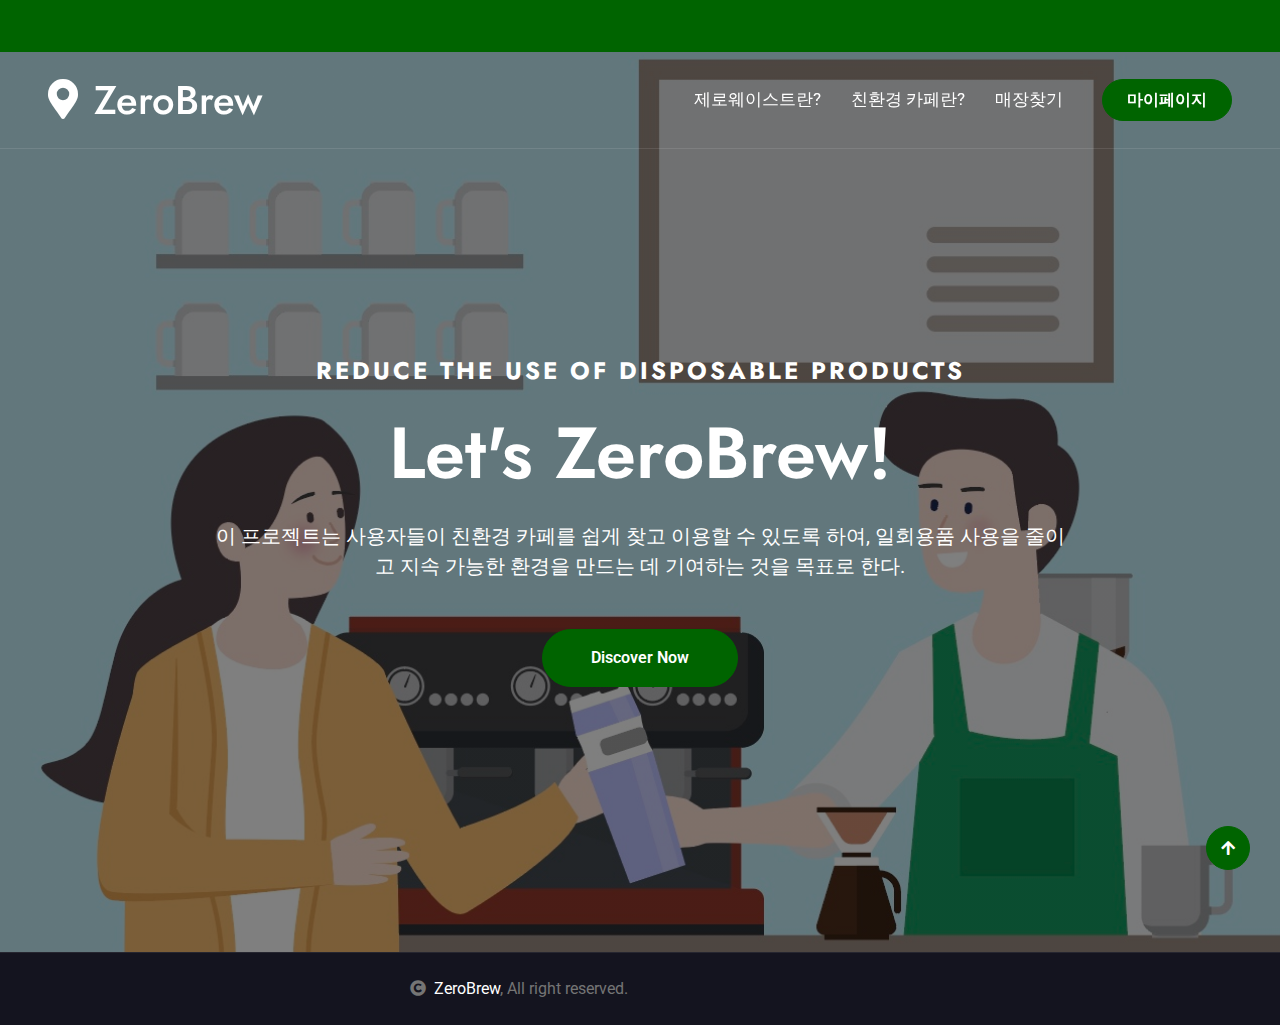
<file: index.html>
<!DOCTYPE html>
<html lang="en">

    <head>
        <meta charset="utf-8">
        <title>ZeroBrew - Home</title>
        <meta content="width=device-width, initial-scale=1.0" name="viewport">
        <meta content="" name="keywords">
        <meta content="" name="description">

        <!-- Google Web Fonts -->
        <link rel="preconnect" href="https://fonts.googleapis.com">
        <link rel="preconnect" href="https://fonts.gstatic.com" crossorigin>
        <link href="https://fonts.googleapis.com/css2?family=Jost:wght@500;600&family=Roboto&display=swap" rel="stylesheet"> 

        <!-- Icon Font Stylesheet -->
        <link rel="stylesheet" href="https://use.fontawesome.com/releases/v5.15.4/css/all.css"/>
        <link href="https://cdn.jsdelivr.net/npm/bootstrap-icons@1.4.1/font/bootstrap-icons.css" rel="stylesheet">

        <!-- Libraries Stylesheet -->
        <link href="lib/owlcarousel/assets/owl.carousel.min.css" rel="stylesheet">
        <link href="lib/lightbox/css/lightbox.min.css" rel="stylesheet">


        <!-- Customized Bootstrap Stylesheet -->
        <link href="css/bootstrap.min.css" rel="stylesheet">

        <!-- Template Stylesheet -->
        <link href="css/style.css" rel="stylesheet">
    </head>

    <body>

        <!-- Spinner Start -->
        <div id="spinner" class="show bg-white position-fixed translate-middle w-100 vh-100 top-50 start-50 d-flex align-items-center justify-content-center">
            <div class="spinner-border text-primary" style="width: 3rem; height: 3rem;" role="status">
                <span class="sr-only">Loading...</span>
            </div>
        </div>
        <!-- Spinner End -->

        <!-- Topbar Start -->
        <div class="container-fluid bg-primary px-5 d-none d-lg-block">
            <div class="row gx-0">
                <div class="col-lg-8 text-center text-lg-start mb-2 mb-lg-0">
                    <div class="d-inline-flex align-items-center" style="height: 45px;">
                        <!-- <a class="btn btn-sm btn-outline-light btn-sm-square rounded-circle me-2" href=""><i class="fab fa-twitter fw-normal"></i></a>
                        <a class="btn btn-sm btn-outline-light btn-sm-square rounded-circle me-2" href=""><i class="fab fa-facebook-f fw-normal"></i></a>
                        <a class="btn btn-sm btn-outline-light btn-sm-square rounded-circle me-2" href=""><i class="fab fa-linkedin-in fw-normal"></i></a>
                        <a class="btn btn-sm btn-outline-light btn-sm-square rounded-circle me-2" href=""><i class="fab fa-instagram fw-normal"></i></a>
                        <a class="btn btn-sm btn-outline-light btn-sm-square rounded-circle" href=""><i class="fab fa-youtube fw-normal"></i></a> -->
                    </div>
                </div>
                <div class="col-lg-4 text-center text-lg-end">
                    <div class="d-inline-flex align-items-center" style="height: 45px;">
                        <!-- <a href="#"><small class="me-3 text-light"><i class="fa fa-user me-2"></i>Register</small></a>
                        <a href="#"><small class="me-3 text-light"><i class="fa fa-sign-in-alt me-2"></i>Login</small></a>
                        <div class="dropdown">
                            <a href="#" class="dropdown-toggle text-light" data-bs-toggle="dropdown"><small><i class="fa fa-home me-2"></i> My Dashboard</small></a>
                            <div class="dropdown-menu rounded">
                                <a href="#" class="dropdown-item"><i class="fas fa-user-alt me-2"></i> My Profile</a>
                                <a href="#" class="dropdown-item"><i class="fas fa-comment-alt me-2"></i> Inbox</a>
                                <a href="#" class="dropdown-item"><i class="fas fa-bell me-2"></i> Notifications</a>
                                <a href="#" class="dropdown-item"><i class="fas fa-cog me-2"></i> Account Settings</a>
                                <a href="#" class="dropdown-item"><i class="fas fa-power-off me-2"></i> Log Out</a>
                            </div>
                        </div> -->
                    </div>
                </div>
            </div>
        </div>
        <!-- Topbar End -->

        <!-- Navbar & Hero Start -->
        <div class="container-fluid position-relative p-0">
            <nav class="navbar navbar-expand-lg navbar-light px-4 px-lg-5 py-3 py-lg-0">
                <a href="index.html" class="navbar-brand p-0">
                    <h1 class="m-0"><i class="fa fa-map-marker-alt me-3"></i>ZeroBrew</h1>
                    <!-- <img src="img/logo.png" alt="Logo"> -->
                </a>
                <button class="navbar-toggler" type="button" data-bs-toggle="collapse" data-bs-target="#navbarCollapse">
                    <span class="fa fa-bars"></span>
                </button>
                <div class="collapse navbar-collapse" id="navbarCollapse">
                    <div class="navbar-nav ms-auto py-0">
                        <!-- <a href="index.html" class="nav-item nav-link active">Home</a> -->
                        <a href="about1ZeroWaste.html" class="nav-item nav-link">제로웨이스트란?</a>
                        <a href="about2CHKcafe.html" class="nav-item nav-link">친환경 카페란?</a>
                        <!-- <a href="services.html" class="nav-item nav-link">Services</a> -->
                        <a href="searchCafe.html" class="nav-item nav-link">매장찾기</a>
                    </div>
                    <a href="login.html" class="btn btn-primary rounded-pill py-2 px-4 ms-lg-4">마이페이지</a>
                </div>
            </nav>

            <!-- Carousel Start -->
            <div class="carousel-header">
                <div id="carouselId" class="carousel slide" data-bs-ride="carousel">
                    <ol class="carousel-indicators">
                        <li data-bs-target="#carouselId" data-bs-slide-to="0" class="active"></li>
                        <li data-bs-target="#carouselId" data-bs-slide-to="1"></li>
                        <li data-bs-target="#carouselId" data-bs-slide-to="2"></li>
                    </ol>
                    <div class="carousel-inner" role="listbox">
                        <div class="carousel-item active">
                            <img src="img/mainBanner.jpg" class="img-fluid" alt="Image">
                            <div class="carousel-caption">
                                <div class="p-3" style="max-width: 900px;">
                                    <h4 class="text-white text-uppercase fw-bold mb-4" style="letter-spacing: 3px;">Reduce the use of disposable products</h4>
                                    <h1 class="display-2 text-capitalize text-white mb-4">Let's ZeroBrew!</h1>
                                    <p class="mb-5 fs-5">이 프로젝트는 사용자들이 친환경 카페를 쉽게 찾고 이용할 수 있도록 하여, 일회용품 사용을 줄이고 지속 가능한 환경을 만드는 데 기여하는 것을 목표로 한다.
                                    </p>
                                    <div class="d-flex align-items-center justify-content-center">
                                        <a class="btn-hover-bg btn btn-primary rounded-pill text-white py-3 px-5" href="about1ZeroWaste.html">Discover Now</a>
                                    </div>
                                </div>
                            </div>
                        </div>
                        <!-- <div class="carousel-item">
                            <img src="img/carousel-1.jpg" class="img-fluid" alt="Image">
                            <div class="carousel-caption">
                                <div class="p-3" style="max-width: 900px;">
                                    <h4 class="text-white text-uppercase fw-bold mb-4" style="letter-spacing: 3px;">Explore The World</h4>
                                    <h1 class="display-2 text-capitalize text-white mb-4">Find Your Perfect Tour At Travel</h1>
                                    <p class="mb-5 fs-5">Lorem Ipsum is simply dummy text of the printing and typesetting industry. Lorem Ipsum has been the industry's standard dummy text ever since the 1500s, 
                                    </p>
                                    <div class="d-flex align-items-center justify-content-center">
                                        <a class="btn-hover-bg btn btn-primary rounded-pill text-white py-3 px-5" href="#">Discover Now</a>
                                    </div>
                                </div>
                            </div>
                        </div>
                        <div class="carousel-item">
                            <img src="img/carousel-3.jpg" class="img-fluid" alt="Image">
                            <div class="carousel-caption">
                                <div class="p-3" style="max-width: 900px;">
                                    <h4 class="text-white text-uppercase fw-bold mb-4" style="letter-spacing: 3px;">Explore The World</h4>
                                    <h1 class="display-2 text-capitalize text-white mb-4">You Like To Go?</h1>
                                    <p class="mb-5 fs-5">Lorem Ipsum is simply dummy text of the printing and typesetting industry. Lorem Ipsum has been the industry's standard dummy text ever since the 1500s, 
                                    </p>
                                    <div class="d-flex align-items-center justify-content-center">
                                        <a class="btn-hover-bg btn btn-primary rounded-pill text-white py-3 px-5" href="#">Discover Now</a>
                                    </div>
                                </div>
                            </div>
                        </div>
                    </div>
                    <button class="carousel-control-prev" type="button" data-bs-target="#carouselId" data-bs-slide="prev">
                        <span class="carousel-control-prev-icon btn bg-primary" aria-hidden="false"></span>
                        <span class="visually-hidden">Previous</span>
                    </button>
                    <button class="carousel-control-next" type="button" data-bs-target="#carouselId" data-bs-slide="next">
                        <span class="carousel-control-next-icon btn bg-primary" aria-hidden="false"></span>
                        <span class="visually-hidden">Next</span>
                    </button> -->
                </div>
            </div>
            <!-- Carousel End -->
        </div>
        
        <!-- Copyright Start -->
        <div class="container-fluid copyright text-body py-4">
            <div class="container">
                <div class="row g-4 align-items-center">
                    <div class="col-md-6 text-center text-md-end mb-md-0">
                        <i class="fas fa-copyright me-2"></i><a class="text-white" href="#">ZeroBrew</a>, All right reserved.
                    </div>
                    <div class="col-md-6 text-center text-md-start">
                        <!--/*** This template is free as long as you keep the below author’s credit link/attribution link/backlink. ***/-->
                        <!--/*** If you'd like to use the template without the below author’s credit link/attribution link/backlink, ***/-->
                        <!--/*** you can purchase the Credit Removal License from "https://htmlcodex.com/credit-removal". ***/-->
                        
                    </div>
                    </div>
                </div>
            </div>
        </div>
        <!-- Copyright End -->

        <!-- Back to Top -->
        <a href="#" class="btn btn-primary btn-primary-outline-0 btn-md-square back-to-top"><i class="fa fa-arrow-up"></i></a>   

        
        <!-- JavaScript Libraries -->
        <script src="https://ajax.googleapis.com/ajax/libs/jquery/3.6.4/jquery.min.js"></script>
        <script src="https://cdn.jsdelivr.net/npm/bootstrap@5.0.0/dist/js/bootstrap.bundle.min.js"></script>
        <script src="lib/easing/easing.min.js"></script>
        <script src="lib/waypoints/waypoints.min.js"></script>
        <script src="lib/owlcarousel/owl.carousel.min.js"></script>
        <script src="lib/lightbox/js/lightbox.min.js"></script>
        

        <!-- Template Javascript -->
        <script src="js/main.js"></script>
    </body>

</html>
</file>
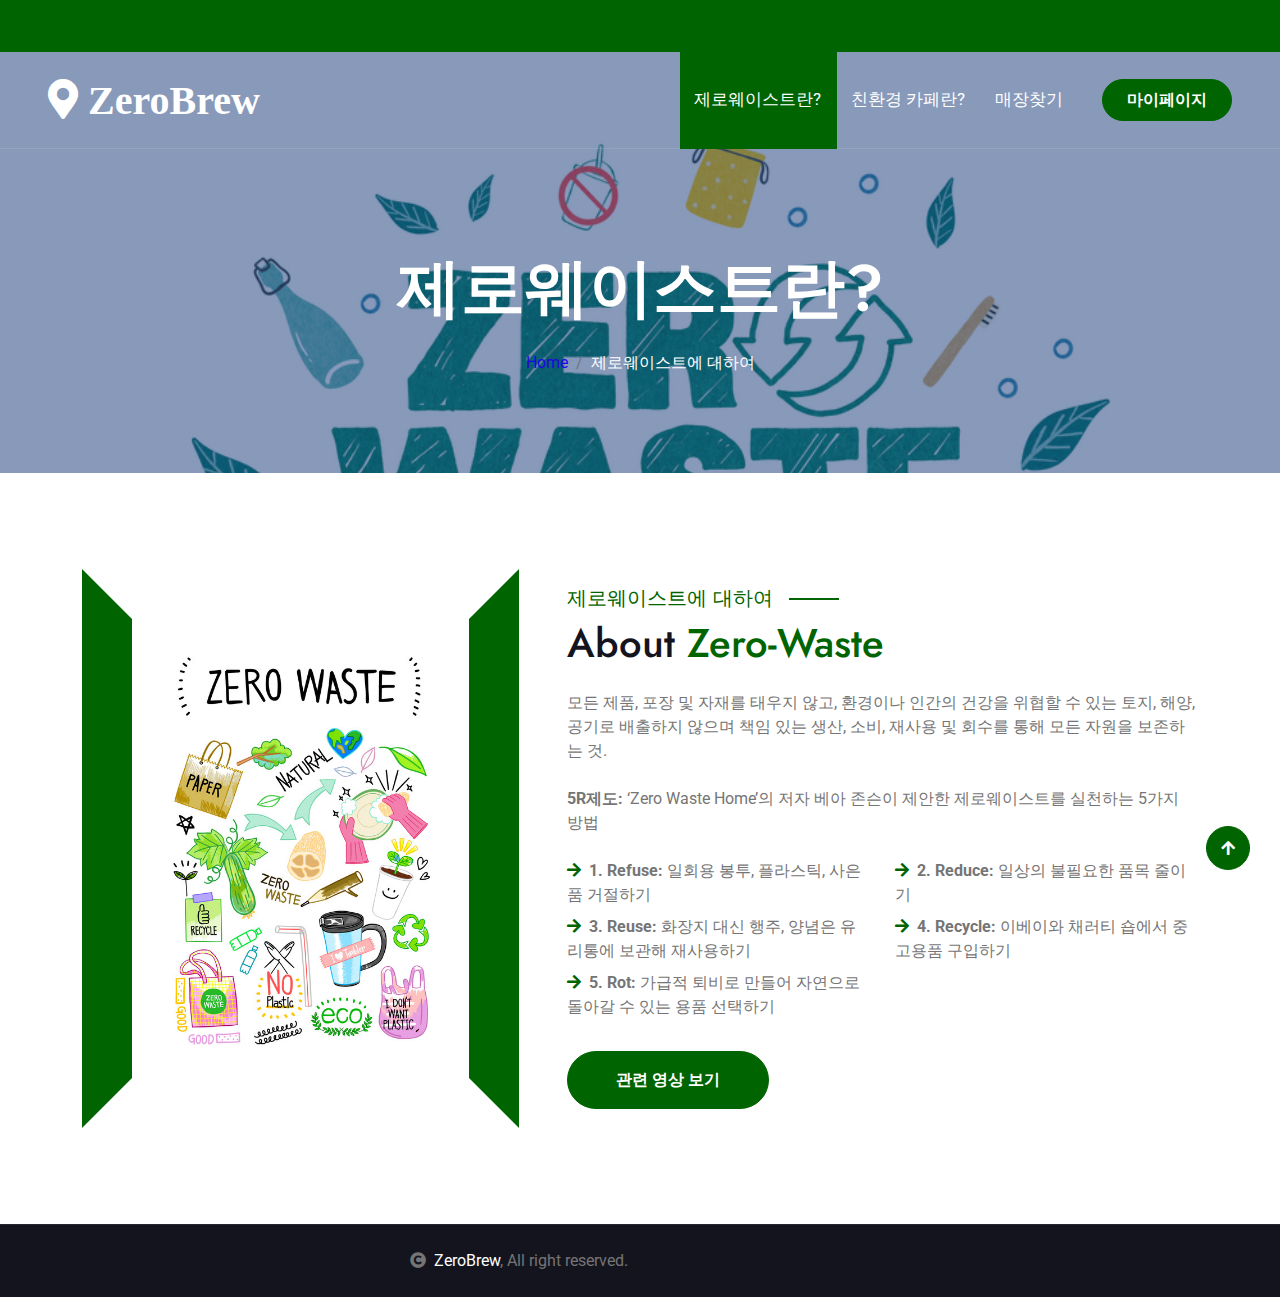
<file: about1ZeroWaste.html>
<!DOCTYPE html>
<html lang="en">

    <head>
        <meta charset="utf-8">
        <title>ZeroBrew - what is Zero-Waste</title>
        <meta content="width=device-width, initial-scale=1.0" name="viewport">
        <meta content="" name="keywords">
        <meta content="" name="description">

        <!-- Google Web Fonts -->
        <link rel="preconnect" href="https://fonts.googleapis.com">
        <link rel="preconnect" href="https://fonts.gstatic.com" crossorigin>
        <link href="https://fonts.googleapis.com/css2?family=Jost:wght@500;600&family=Roboto&display=swap" rel="stylesheet"> 

        <!-- Icon Font Stylesheet -->
        <link rel="stylesheet" href="https://use.fontawesome.com/releases/v5.15.4/css/all.css"/>
        <link href="https://cdn.jsdelivr.net/npm/bootstrap-icons@1.4.1/font/bootstrap-icons.css" rel="stylesheet">

        <!-- Libraries Stylesheet -->
        <link href="lib/owlcarousel/assets/owl.carousel.min.css" rel="stylesheet">
        <link href="lib/lightbox/css/lightbox.min.css" rel="stylesheet">


        <!-- Customized Bootstrap Stylesheet -->
        <link href="css/bootstrap.min.css" rel="stylesheet">

        <!-- Template Stylesheet -->
        <link href="css/style.css" rel="stylesheet">
    </head>

    <body>

        <!-- Spinner Start -->
        <div id="spinner" class="show bg-white position-fixed translate-middle w-100 vh-100 top-50 start-50 d-flex align-items-center justify-content-center">
            <div class="spinner-border text-primary" style="width: 3rem; height: 3rem;" role="status">
                <span class="sr-only">Loading...</span>
            </div>
        </div>
        <!-- Spinner End -->

        <!-- Topbar Start -->
        <div class="container-fluid bg-primary px-5 d-none d-lg-block">
            <div class="row gx-0">
                <div class="col-lg-8 text-center text-lg-start mb-2 mb-lg-0">
                    <div class="d-inline-flex align-items-center" style="height: 45px;">
                    </div>
                </div>
                <div class="col-lg-4 text-center text-lg-end">
                    <div class="d-inline-flex align-items-center" style="height: 45px;">
                    </div>
                </div>
            </div>
        </div>
        <!-- Topbar End -->

        <!-- Navbar & Hero Start -->
        <div class="container-fluid position-relative p-0">
            <nav class="navbar navbar-expand-lg navbar-light px-4 px-lg-5 py-3 py-lg-0">
                <a href="index.html" class="navbar-brand p-0">
                    <h1 class="m-0"><i class="fa fa-map-marker-alt me-3"> ZeroBrew</i></h1>
                    <!-- <img src="img/logo.png" alt="Logo"> -->
                </a>
                <button class="navbar-toggler" type="button" data-bs-toggle="collapse" data-bs-target="#navbarCollapse">
                    <span class="fa fa-bars"></span>
                </button>
                <div class="collapse navbar-collapse" id="navbarCollapse">
                    <div class="navbar-nav ms-auto py-0">
                        <!-- <a href="index.html" class="nav-item nav-link">Home</a> -->
                        <a href="about1ZeroWaste.html" class="nav-item nav-link active">제로웨이스트란?</a>
                        <a href="about2CHKcafe.html" class="nav-item nav-link">친환경 카페란?</a>
                        <!-- <a href="services.html" class="nav-item nav-link">Services</a> -->
                        <a href="searchCafe.html" class="nav-item nav-link">매장찾기</a>
                    </div>
                    <a href="login.html" class="btn btn-primary rounded-pill py-2 px-4 ms-lg-4">마이페이지</a>
                </div>
            </nav>
        </div>
        <!-- Navbar & Hero End -->

        <!-- Header Start -->
        <div class="container-fluid bg-breadcrumb">
            <div class="container text-center py-5" style="max-width: 900px;">
                <h3 class="text-white display-3 mb-4">제로웨이스트란?</h1>
                <ol class="breadcrumb justify-content-center mb-0">
                    <li class="breadcrumb-item"><a href="index.html">Home</a></li>
                    <!-- <li class="breadcrumb-item"><a href="#">Pages</a></li> -->
                    <li class="breadcrumb-item active text-white">제로웨이스트에 대하여</li>
                </ol>    
            </div>
        </div>
        <!-- Header End -->

        <!-- About Start -->
        <div class="container-fluid about py-5">
            <div class="container py-5">
                <div class="row g-5 align-items-center">
                    <div class="col-lg-5">
                        <div class="h-100" style="border: 50px solid; border-color: transparent darkgreen transparent darkgreen;">
                            <img src="img/zeroWasteImg.jpg" class="img-fluid w-100 h-100" alt="">
                        </div>
                    </div>
                    <div class="col-lg-7" style="background: linear-gradient(rgba(255, 255, 255, .8), rgba(255, 255, 255, .8)), url(#);">
                        <h5 class="section-about-title pe-3">제로웨이스트에 대하여</h5>
                        <h1 class="mb-4">About <span class="text-primary">Zero-Waste</span></h1>
                        <p class="mb-4">모든 제품, 포장 및 자재를 태우지 않고, 환경이나 인간의 건강을 위협할 수 있는 토지, 해양, 공기로 배출하지 않으며 책임 있는 생산, 소비, 재사용 및 회수를 통해 모든 자원을 보존하는 것.</p>
                        <p class="mb-4">
                            <b>5R제도: </b>‘Zero Waste Home’의 저자 베아 존슨이 제안한 제로웨이스트를 실천하는 5가지 방법
                        </p>
                        <div class="row gy-2 gx-4 mb-4">
                            <div class="col-sm-6">
                                <p class="mb-0"><i class="fa fa-arrow-right text-primary me-2"></i><b>1. Refuse: </b>일회용 봉투, 플라스틱, 사은품 거절하기</p>
                            </div>
                            <div class="col-sm-6">
                                <p class="mb-0"><i class="fa fa-arrow-right text-primary me-2"></i><b>2. Reduce: </b>일상의 불필요한 품목 줄이기</p>
                            </div>
                            <div class="col-sm-6">
                                <p class="mb-0"><i class="fa fa-arrow-right text-primary me-2"></i><b>3. Reuse: </b>화장지 대신 행주, 양념은 유리통에 보관해 재사용하기</p>
                            </div>
                            <div class="col-sm-6">
                                <p class="mb-0"><i class="fa fa-arrow-right text-primary me-2"></i><b>4. Recycle: </b>이베이와 채러티 숍에서 중고용품 구입하기</p>
                            </div>
                            <div class="col-sm-6">
                                <p class="mb-0"><i class="fa fa-arrow-right text-primary me-2"></i><b>5. Rot: </b>가급적 퇴비로 만들어 자연으로 돌아갈 수 있는 용품 선택하기</p>
                            </div>
                        </div>
                        <a class="btn btn-primary rounded-pill py-3 px-5 mt-2" href="https://youtu.be/3hJ_p3xnpbw?si=JYXkVJHaTmmy-RIB">관련 영상 보기</a>
                    </div>
                </div>
            </div>
        </div>
        <!-- About End -->
        
        <!-- Copyright Start -->
        <div class="container-fluid copyright text-body py-4">
            <div class="container">
                <div class="row g-4 align-items-center">
                    <div class="col-md-6 text-center text-md-end mb-md-0">
                        <i class="fas fa-copyright me-2"></i><a class="text-white" href="#">ZeroBrew</a>, All right reserved.
                    </div>
                </div>
            </div>
        </div>
        <!-- Copyright End -->

        <!-- Back to Top -->
        <a href="#" class="btn btn-primary btn-primary-outline-0 btn-md-square back-to-top"><i class="fa fa-arrow-up"></i></a>   

        
        <!-- JavaScript Libraries -->
        <script src="https://ajax.googleapis.com/ajax/libs/jquery/3.6.4/jquery.min.js"></script>
        <script src="https://cdn.jsdelivr.net/npm/bootstrap@5.0.0/dist/js/bootstrap.bundle.min.js"></script>
        <script src="lib/easing/easing.min.js"></script>
        <script src="lib/waypoints/waypoints.min.js"></script>
        <script src="lib/owlcarousel/owl.carousel.min.js"></script>
        <script src="lib/lightbox/js/lightbox.min.js"></script>
        

        <!-- Template Javascript -->
        <script src="js/main.js"></script>
    </body>

</html>
</file>
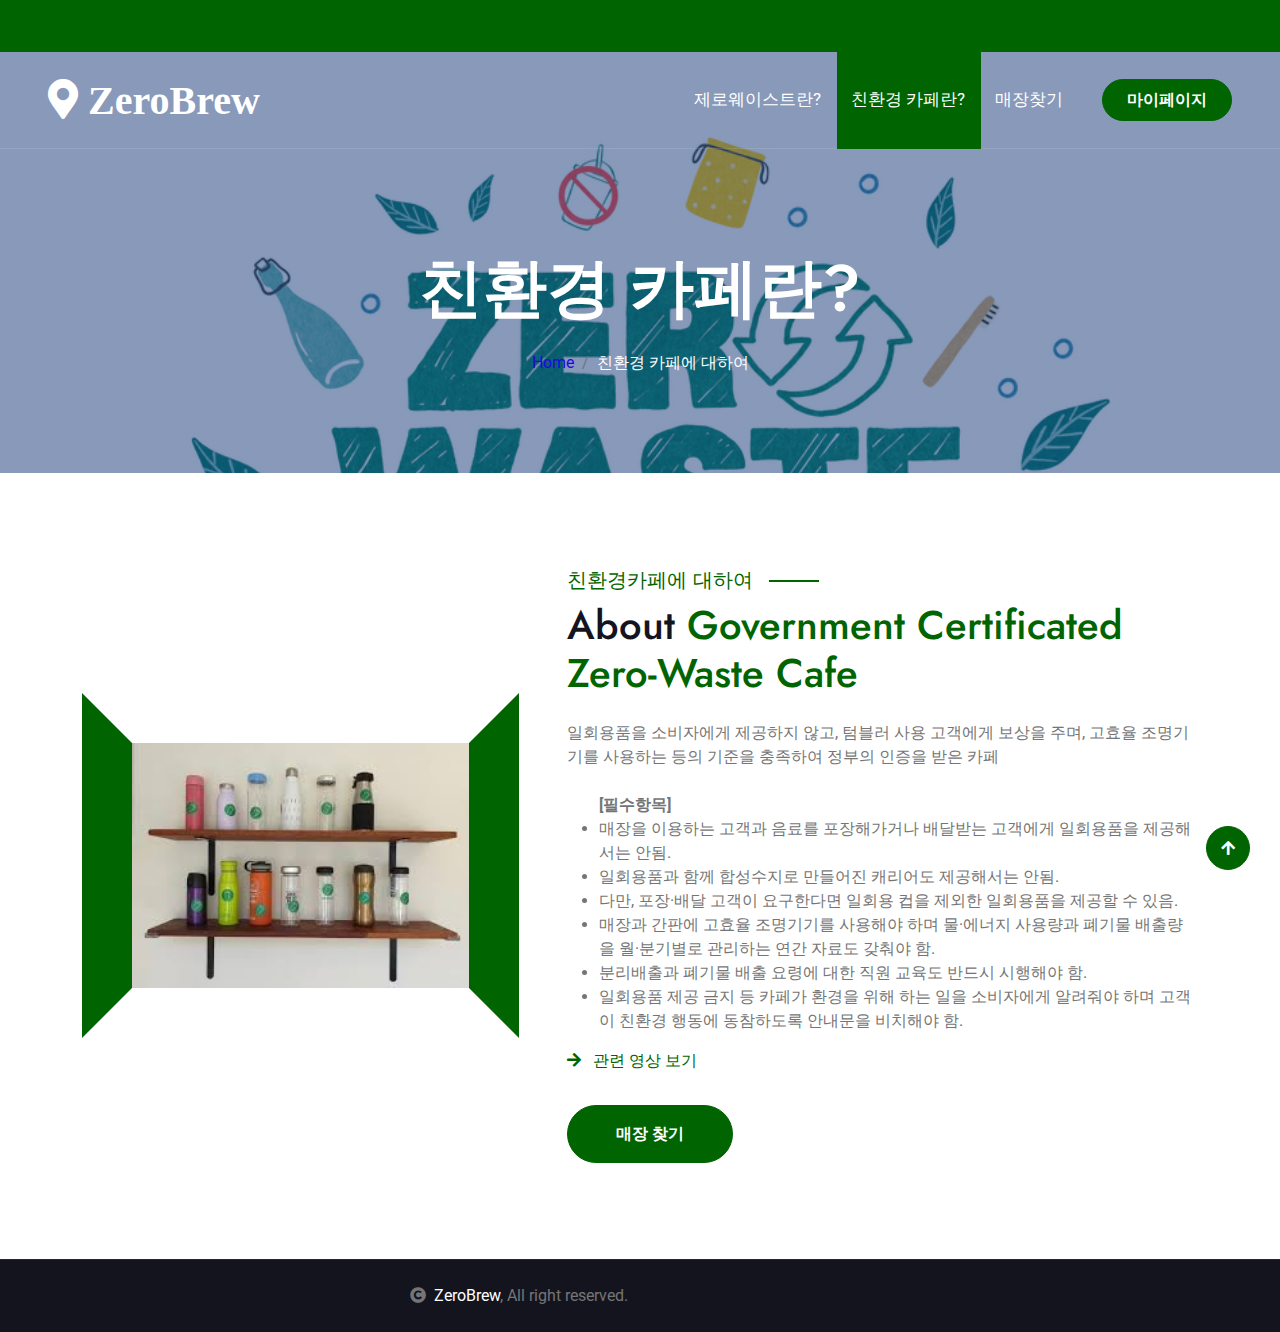
<file: about2CHKcafe.html>
<!DOCTYPE html>
<html lang="en">

    <head>
        <meta charset="utf-8">
        <title>ZeroBrew - What is G.C. Zero-Waste Cafe</title>
        <meta content="width=device-width, initial-scale=1.0" name="viewport">
        <meta content="" name="keywords">
        <meta content="" name="description">

        <!-- Google Web Fonts -->
        <link rel="preconnect" href="https://fonts.googleapis.com">
        <link rel="preconnect" href="https://fonts.gstatic.com" crossorigin>
        <link href="https://fonts.googleapis.com/css2?family=Jost:wght@500;600&family=Roboto&display=swap" rel="stylesheet"> 

        <!-- Icon Font Stylesheet -->
        <link rel="stylesheet" href="https://use.fontawesome.com/releases/v5.15.4/css/all.css"/>
        <link href="https://cdn.jsdelivr.net/npm/bootstrap-icons@1.4.1/font/bootstrap-icons.css" rel="stylesheet">

        <!-- Libraries Stylesheet -->
        <link href="lib/owlcarousel/assets/owl.carousel.min.css" rel="stylesheet">
        <link href="lib/lightbox/css/lightbox.min.css" rel="stylesheet">


        <!-- Customized Bootstrap Stylesheet -->
        <link href="css/bootstrap.min.css" rel="stylesheet">

        <!-- Template Stylesheet -->
        <link href="css/style.css" rel="stylesheet">
    </head>

    <body>

        <!-- Spinner Start -->
        <div id="spinner" class="show bg-white position-fixed translate-middle w-100 vh-100 top-50 start-50 d-flex align-items-center justify-content-center">
            <div class="spinner-border text-primary" style="width: 3rem; height: 3rem;" role="status">
                <span class="sr-only">Loading...</span>
            </div>
        </div>
        <!-- Spinner End -->

        <!-- Topbar Start -->
        <div class="container-fluid bg-primary px-5 d-none d-lg-block">
            <div class="row gx-0">
                <div class="col-lg-8 text-center text-lg-start mb-2 mb-lg-0">
                    <div class="d-inline-flex align-items-center" style="height: 45px;">
                    </div>
                </div>
                <div class="col-lg-4 text-center text-lg-end">
                    <div class="d-inline-flex align-items-center" style="height: 45px;">
                    </div>
                </div>
            </div>
        </div>
        <!-- Topbar End -->

        <!-- Navbar & Hero Start -->
        <div class="container-fluid position-relative p-0">
            <nav class="navbar navbar-expand-lg navbar-light px-4 px-lg-5 py-3 py-lg-0">
                <a href="index.html" class="navbar-brand p-0">
                    <h1 class="m-0"><i class="fa fa-map-marker-alt me-3"> ZeroBrew</i></h1>
                    <!-- <img src="img/logo.png" alt="Logo"> -->
                </a>
                <button class="navbar-toggler" type="button" data-bs-toggle="collapse" data-bs-target="#navbarCollapse">
                    <span class="fa fa-bars"></span>
                </button>
                <div class="collapse navbar-collapse" id="navbarCollapse">
                    <div class="navbar-nav ms-auto py-0">
                        <!-- <a href="index.html" class="nav-item nav-link">Home</a> -->
                        <a href="about1ZeroWaste.html" class="nav-item nav-link">제로웨이스트란?</a>
                        <a href="about2CHKcafe.html" class="nav-item nav-link active">친환경 카페란?</a>
                        <!-- <a href="services.html" class="nav-item nav-link">Services</a> -->
                        <a href="searchCafe.html" class="nav-item nav-link">매장찾기</a>
                    </div>
                    <a href="login.html" class="btn btn-primary rounded-pill py-2 px-4 ms-lg-4">마이페이지</a>
                </div>
            </nav>
        </div>
        <!-- Navbar & Hero End -->

        <!-- Header Start -->
        <div class="container-fluid bg-breadcrumb">
            <div class="container text-center py-5" style="max-width: 900px;">
                <h3 class="text-white display-3 mb-4">친환경 카페란?</h1>
                <ol class="breadcrumb justify-content-center mb-0">
                    <li class="breadcrumb-item"><a href="index.html">Home</a></li>
                    <!-- <li class="breadcrumb-item"><a href="#">Pages</a></li> -->
                    <li class="breadcrumb-item active text-white">친환경 카페에 대하여</li>
                </ol>    
            </div>
        </div>
        <!-- Header End -->

        <!-- About Start -->
        <div class="container-fluid about py-5">
            <div class="container py-5">
                <div class="row g-5 align-items-center">
                    <div class="col-lg-5">
                        <div class="h-100" style="border: 50px solid; border-color: transparent darkgreen transparent darkgreen;">
                            <img src="img/chkCafeIMG.jpg" class="img-fluid w-100 h-100" alt="">
                        </div>
                    </div>
                    <div class="col-lg-7" style="background: linear-gradient(rgba(255, 255, 255, .8), rgba(255, 255, 255, .8)), url(#);">
                        <h5 class="section-about-title pe-3">친환경카페에 대하여</h5>
                        <h1 class="mb-4">About <span class="text-primary">Government Certificated Zero-Waste Cafe</span></h1>
                        <p class="mb-4">일회용품을 소비자에게 제공하지 않고, 텀블러 사용 고객에게 보상을 주며, 고효율 조명기기를 사용하는 등의 기준을 충족하여 정부의 인증을 받은 카페</p>
                        <p class="mb-4">
                            
                            <ul>
                                <b>[필수항목]</b> <br/>
                                <li>매장을 이용하는 고객과 음료를 포장해가거나 배달받는 고객에게 일회용품을 제공해서는 안됨.</li>
                                <li>일회용품과 함께 합성수지로 만들어진 캐리어도 제공해서는 안됨.</li>
                                <li>다만, 포장·배달 고객이 요구한다면 일회용 컵을 제외한 일회용품을 제공할 수 있음.</li>
                                <li>매장과 간판에 고효율 조명기기를 사용해야 하며 물·에너지 사용량과 폐기물 배출량을 월·분기별로 관리하는 연간 자료도 갖춰야 함.</li>
                                <li>분리배출과 폐기물 배출 요령에 대한 직원 교육도 반드시 시행해야 함.</li>
                                <li>일회용품 제공 금지 등 카페가 환경을 위해 하는 일을 소비자에게 알려줘야 하며 고객이 친환경 행동에 동참하도록 안내문을 비치해야 함.</li>
                            </ul>
                        </p>
                        <div class="row gy-2 gx-4 mb-4">
                            <div class="col-sm-6">
                                <p class="mb-0"><i class="fa fa-arrow-right text-primary me-2"></i>
                                <a href="https://youtu.be/AbEN3G6lw9g?si=M_0mCP0S-Esa8Q9E">관련 영상 보기</a>
                                </p>
                            </div>
                        </div>
                        <a class="btn btn-primary rounded-pill py-3 px-5 mt-2" href="searchCafe.html">매장 찾기</a>
                    </div>
                </div>
            </div>
        </div>
        <!-- About End -->
        
        <!-- Copyright Start -->
        <div class="container-fluid copyright text-body py-4">
            <div class="container">
                <div class="row g-4 align-items-center">
                    <div class="col-md-6 text-center text-md-end mb-md-0">
                        <i class="fas fa-copyright me-2"></i><a class="text-white" href="#">ZeroBrew</a>, All right reserved.
                    </div>
                    <div class="col-md-6 text-center text-md-start">
                        <!--/*** This template is free as long as you keep the below author’s credit link/attribution link/backlink. ***/-->
                        <!--/*** If you'd like to use the template without the below author’s credit link/attribution link/backlink, ***/-->
                        <!--/*** you can purchase the Credit Removal License from "https://htmlcodex.com/credit-removal". ***/-->
                        
                    </div>
                </div>
            </div>
        </div>
        <!-- Copyright End -->

        <!-- Back to Top -->
        <a href="#" class="btn btn-primary btn-primary-outline-0 btn-md-square back-to-top"><i class="fa fa-arrow-up"></i></a>   

        
        <!-- JavaScript Libraries -->
        <script src="https://ajax.googleapis.com/ajax/libs/jquery/3.6.4/jquery.min.js"></script>
        <script src="https://cdn.jsdelivr.net/npm/bootstrap@5.0.0/dist/js/bootstrap.bundle.min.js"></script>
        <script src="lib/easing/easing.min.js"></script>
        <script src="lib/waypoints/waypoints.min.js"></script>
        <script src="lib/owlcarousel/owl.carousel.min.js"></script>
        <script src="lib/lightbox/js/lightbox.min.js"></script>
        

        <!-- Template Javascript -->
        <script src="js/main.js"></script>
        
    </body>

</html>
</file>
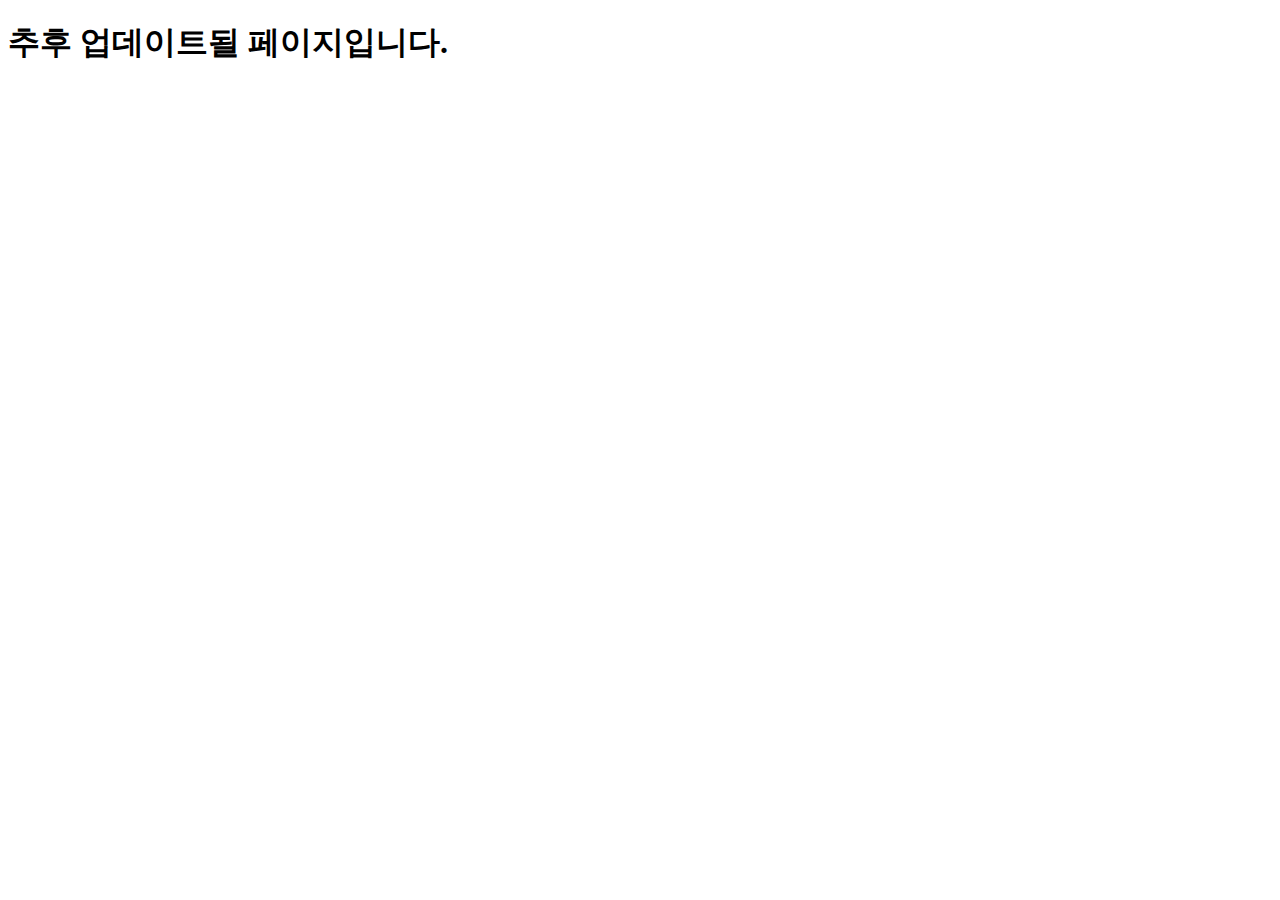
<file: coming.html>
<!DOCTYPE html>
<html lang="ko">
<head>
    <meta charset="UTF-8">
    <meta name="viewport" content="width=device-width, initial-scale=1.0">
    <title>Document</title>
</head>
<body>
    <div>
        <div>
            <h1>추후 업데이트될 페이지입니다.</h1>
        </div>
    </div>
</body>
</html>
</file>
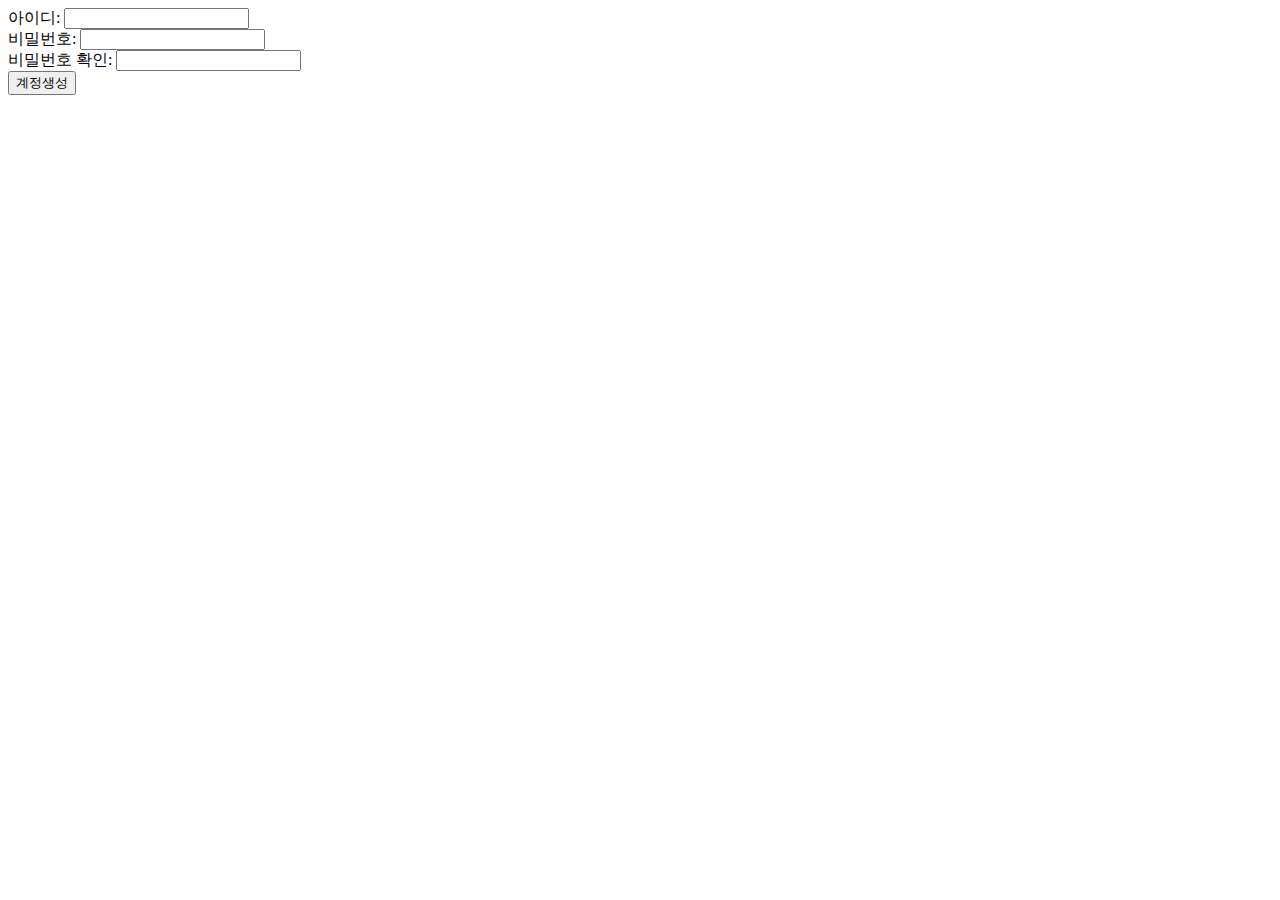
<file: join.html>
<!DOCTYPE html>
<html lang="ko">
<head>
  <meta charset="UTF-8">
  <meta name="viewport" content="width=device-width, initial-scale=1.0">
  <title>Join</title>
  <script src="join.js"></script>
</head>
<body>
  <div>
    <label> 아이디: <input id="id" type="text"></label>
  </div>
  <div>
    <label> 비밀번호: <input id="pw" type="password"></label>
  </div>
  <div>
    <label> 비밀번호 확인: <input id="r_pw" type="password"></label>
  </div>

  <div>
    <input type="button" value="계정생성" onclick="create_id();">
  </div>
</body>
</html>
</file>
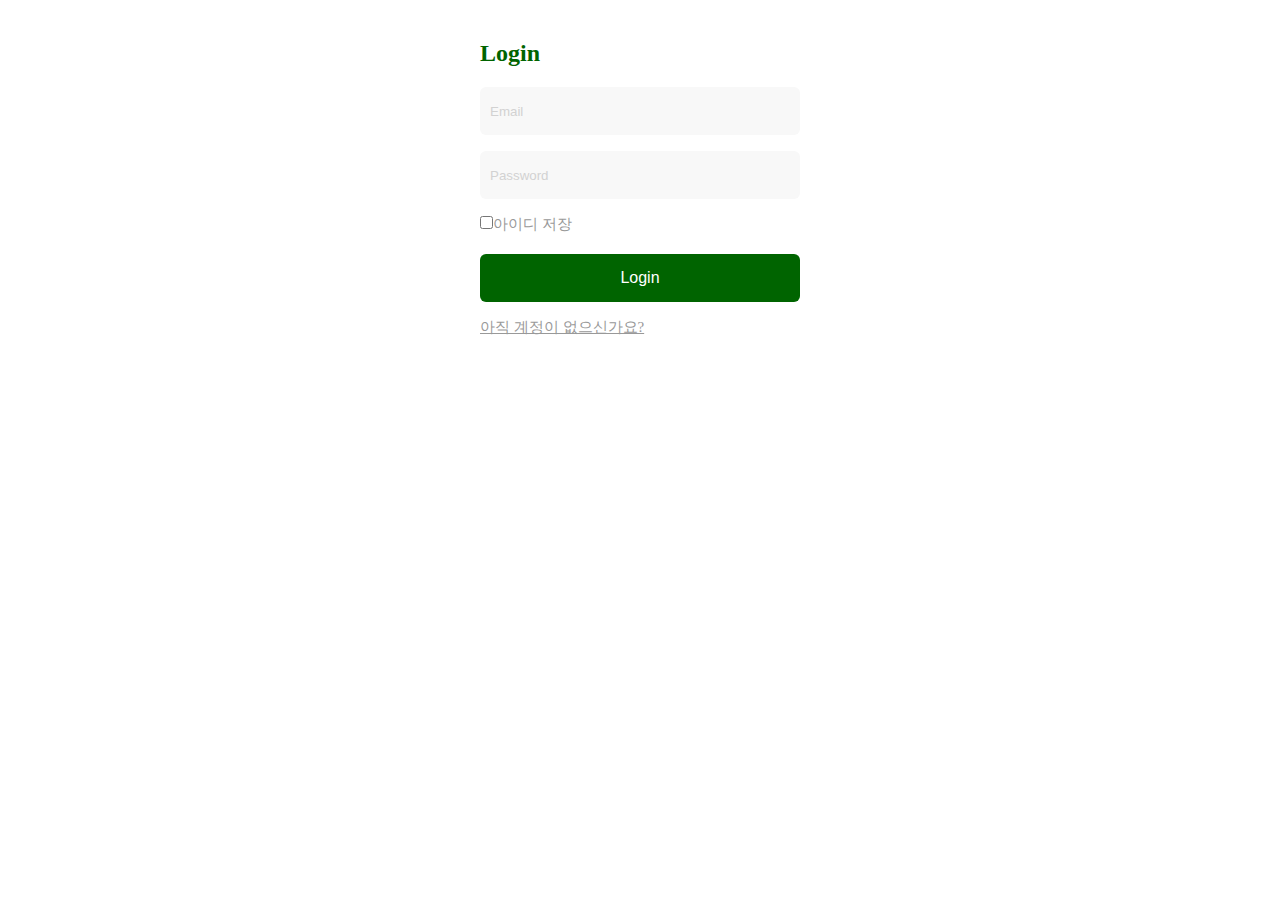
<file: login.html>
<!DOCTYPE html>
<html lang="ko">

<head>
    <meta charset="UTF-8">
    <meta name="viewport" content="width=device-width, initial-scale=1.0">
    <title>Document</title>
    <style>
        * {
            padding: 0;
            margin: 0;
            border: none;
        }

        body {
            font-size: 15px;
        }

        .login-wrapper {
            width: 400px;
            height: 350px;
            padding: 40px;
            margin: 0 auto;
            box-sizing: border-box;
        }

        .login-wrapper>h2 {
            font-size: 24px;
            color: darkgreen;
            margin-bottom: 20px;
        }

        #login-form>input {
            width: 100%;
            height: 48px;
            padding: 0 10px;
            box-sizing: border-box;
            margin-bottom: 16px;
            border-radius: 6px;
            background-color: #F8F8F8;
        }

        #login-form>input::placeholder {
            color: #D2D2D2;
        }

        #login-form>input[type="submit"] {
            color: #fff;
            font-size: 16px;
            background-color: darkgreen;
            margin-top: 20px;
            cursor: pointer;
        }

        #login-form>input[type="checkbox"] {
            display: none;
        }

        #login-form>label {
            color: #999999;
        }

        #login-form input[type="checkbox"]+label {
            cursor: pointer;
            padding-left: 26px;
            background-image: url("checkbox.png");
            background-repeat: no-repeat;
            background-size: contain;
        }

        #login-form input[type="checkbox"]:checked+label {
            background-image: url("checkbox-active.png");
            background-repeat: no-repeat;
            background-size: contain;
        }


    </style>
</head>

<body>
    <div>
        <div class="login-wrapper">
            <h2>Login</h2>
            <form method="post" action="services.html" id="login-form">
                <input type="text" name="userName" placeholder="Email">
                <input type="password" name="userPassword" placeholder="Password">
                <label for="remember-check">
                    <input type="checkbox" id="remember-check">아이디 저장
                </label>
                <input type="submit" value="Login">
                <!-- <input type="submit" value="Join"> -->
            </form>
            <a href="join.html" style="color: #999999;">아직 계정이 없으신가요?</a>
        </div>
    </div>

</body>

</html>
</file>
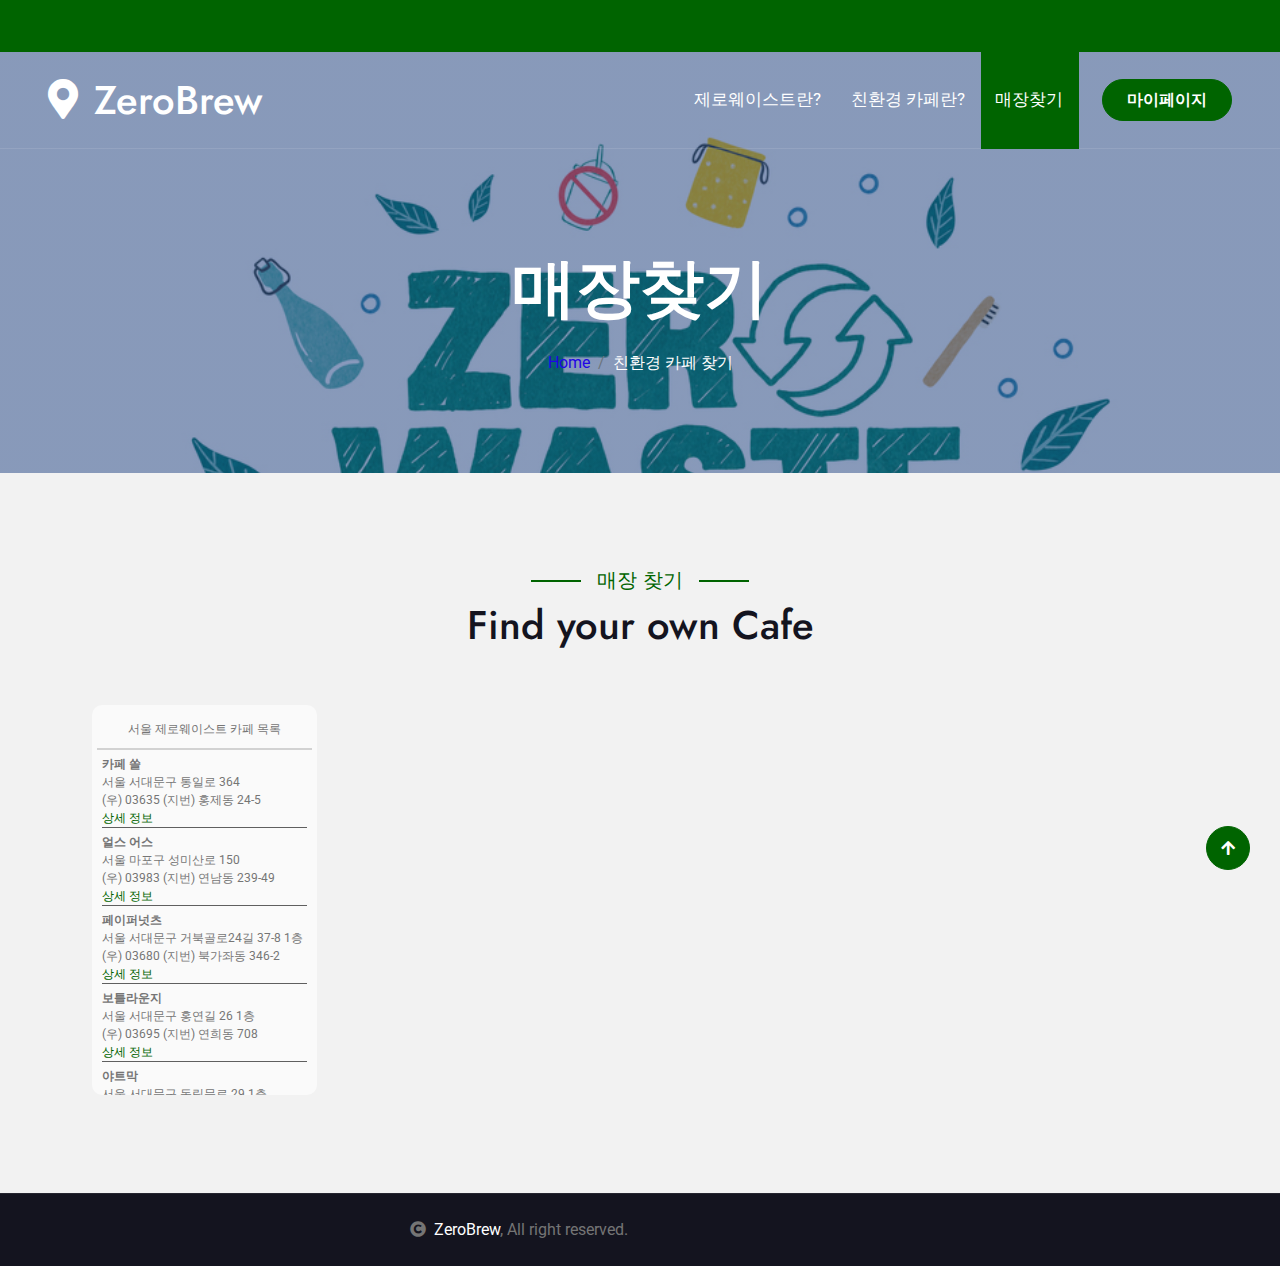
<file: searchCafe.html>
<!DOCTYPE html>
<html lang="en">

    <head>
        <meta charset="utf-8">
        <title>ZeroBrew - searchCafe</title>
        <meta content="width=device-width, initial-scale=1.0" name="viewport">
        <meta content="" name="keywords">
        <meta content="" name="description">

        <style>
            .map_wrap, .map_wrap * {margin:0;padding:0;font-family:'Malgun Gothic',dotum,'돋움',sans-serif;font-size:12px;}
.map_wrap a, .map_wrap a:hover, .map_wrap a:active{color:#000;text-decoration: none;}
.map_wrap {position:relative;width:100%;height:400px;}
#menu_wrap {position:absolute;top:695px;left:20;bottom:0;width:225px;height:390px;margin:10px 0 30px 10px;padding:5px;overflow-y:auto;background:rgba(255, 255, 255, 0.6);z-index: 1;font-size:12px;border-radius: 10px;}
.bg_white {background:#fff;}
#menu_wrap hr {display: block; height: 1px;border: 0; border-top: 2px solid #5F5F5F;margin:3px 0;}
#menu_wrap .option{text-align: center;}
#menu_wrap .option p {margin:10px 0;}  
#menu_wrap .option button {margin-left:5px;}
.bassic {margin: 5px;}
/* #placesList li {list-style: none;}
#placesList .item {position:relative;border-bottom:1px solid #888;overflow: hidden;cursor: pointer;min-height: 65px;}
#placesList .item span {display: block;margin-top:4px;}
#placesList .item h5, #placesList .item .info {text-overflow: ellipsis;overflow: hidden;white-space: nowrap;}
#placesList .item .info{padding:10px 0 10px 55px;}
#placesList .info .gray {color:#8a8a8a;}
#placesList .info .jibun {padding-left:26px;background:url(https://t1.daumcdn.net/localimg/localimages/07/mapapidoc/places_jibun.png) no-repeat;}
#placesList .info .tel {color:#009900;}
#placesList .item .markerbg {float:left;position:absolute;width:36px; height:37px;margin:10px 0 0 10px;background:url(https://t1.daumcdn.net/localimg/localimages/07/mapapidoc/marker_number_blue.png) no-repeat;} */
/* #placesList .item .marker_1 {background-position: 0 -10px;}
#placesList .item .marker_2 {background-position: 0 -56px;}
#placesList .item .marker_3 {background-position: 0 -102px}
#placesList .item .marker_4 {background-position: 0 -148px;}
#placesList .item .marker_5 {background-position: 0 -194px;}
#placesList .item .marker_6 {background-position: 0 -240px;}
#placesList .item .marker_7 {background-position: 0 -286px;}
#placesList .item .marker_8 {background-position: 0 -332px;}
#placesList .item .marker_9 {background-position: 0 -378px;}
#placesList .item .marker_10 {background-position: 0 -423px;}
#placesList .item .marker_11 {background-position: 0 -470px;}
#placesList .item .marker_12 {background-position: 0 -516px;}
#placesList .item .marker_13 {background-position: 0 -562px;}
#placesList .item .marker_14 {background-position: 0 -608px;}
#placesList .item .marker_15 {background-position: 0 -654px;} */
        </style>

        <!-- Google Web Fonts -->
        <link rel="preconnect" href="https://fonts.googleapis.com">
        <link rel="preconnect" href="https://fonts.gstatic.com" crossorigin>
        <link href="https://fonts.googleapis.com/css2?family=Jost:wght@500;600&family=Roboto&display=swap" rel="stylesheet"> 

        <!-- Icon Font Stylesheet -->
        <link rel="stylesheet" href="https://use.fontawesome.com/releases/v5.15.4/css/all.css"/>
        <link href="https://cdn.jsdelivr.net/npm/bootstrap-icons@1.4.1/font/bootstrap-icons.css" rel="stylesheet">

        <!-- Libraries Stylesheet -->
        <link href="lib/owlcarousel/assets/owl.carousel.min.css" rel="stylesheet">
        <link href="lib/lightbox/css/lightbox.min.css" rel="stylesheet">


        <!-- Customized Bootstrap Stylesheet -->
        <link href="css/bootstrap.min.css" rel="stylesheet">

        <!-- Template Stylesheet -->
        <link href="css/style.css" rel="stylesheet">

    </head>

    <body>

        <!-- Spinner Start -->
        <div id="spinner" class="show bg-white position-fixed translate-middle w-100 vh-100 top-50 start-50 d-flex align-items-center justify-content-center">
            <div class="spinner-border text-primary" style="width: 3rem; height: 3rem;" role="status">
                <span class="sr-only">Loading...</span>
            </div>
        </div>
        <!-- Spinner End -->

        <!-- Topbar Start -->
        <div class="container-fluid bg-primary px-5 d-none d-lg-block">
            <div class="row gx-0">
                <div class="col-lg-8 text-center text-lg-start mb-2 mb-lg-0">
                    <div class="d-inline-flex align-items-center" style="height: 45px;">
                        
                    </div>
                </div>
                <div class="col-lg-4 text-center text-lg-end">
                    <div class="d-inline-flex align-items-center" style="height: 45px;">
                        
                    </div>
                </div>
            </div>
        </div>
        <!-- Topbar End -->

        <!-- Navbar & Hero Start -->
        <div class="container-fluid position-relative p-0">
            <nav class="navbar navbar-expand-lg navbar-light px-4 px-lg-5 py-3 py-lg-0">
                <a href="index.html" class="navbar-brand p-0">
                    <h1 class="m-0"><i class="fa fa-map-marker-alt me-3"></i>ZeroBrew</h1>
                    <!-- <img src="img/logo.png" alt="Logo"> -->
                </a>
                <button class="navbar-toggler" type="button" data-bs-toggle="collapse" data-bs-target="#navbarCollapse">
                    <span class="fa fa-bars"></span>
                </button>
                <div class="collapse navbar-collapse" id="navbarCollapse">
                    <div class="navbar-nav ms-auto py-0">
                        <!-- <a href="index.html" class="nav-item nav-link">Home</a> -->
                        <a href="about1ZeroWaste.html" class="nav-item nav-link">제로웨이스트란?</a>
                        <a href="about2CHKcafe.html" class="nav-item nav-link">친환경 카페란?</a>
                        <!-- <a href="services.html" class="nav-item nav-link">Services</a> -->
                        <a href="searchCafe.html" class="nav-item nav-link active">매장찾기</a>
                    </div>
                    <a href="login.html" class="btn btn-primary rounded-pill py-2 px-4 ms-lg-4">마이페이지</a>
                </div>
            </nav>
        </div>
        <!-- Navbar & Hero End -->

        <!-- Header Start -->
        <div class="container-fluid bg-breadcrumb">
            <div class="container text-center py-5" style="max-width: 900px;">
                <h3 class="text-white display-3 mb-4">매장찾기</h1>
                <ol class="breadcrumb justify-content-center mb-0">
                    <li class="breadcrumb-item"><a href="index.html">Home</a></li>
                    <!-- <li class="breadcrumb-item"><a href="#">Pages</a></li> -->
                    <li class="breadcrumb-item active text-white">친환경 카페 찾기</li>
                </ol>    
            </div>
        </div>
        <!-- Header End -->

        <!-- Contact Start -->
        <div class="container-fluid contact bg-light py-5">
            <div class="container py-5">
                <div class="mx-auto text-center mb-5" style="max-width: 900px;">
                    <h5 class="section-title px-3">매장 찾기</h5>
                    <h1 class="mb-0">Find your own Cafe</h1>
                </div>
                <div class="row g-5 align-items-center">
                    <div class="col-12">
                        <div id="map_wrap">
                            <div id="map" style="width:100%;height:400px;">
                            </div>
                            <div id="menu_wrap" class="bg_white">
                                <div class="option">
                                    <p>서울 제로웨이스트 카페 목록</p>
                                </div>
                                <hr>
                                <div class="bassic" style="border-bottom: 1px solid #5F5F5F;">
                                    <div class="title"> <b>카페 쏠</b> </div>
                                    <div class="body"> 
                                        <div class="desc"> 
                                           <div class="ellipsis">서울 서대문구 통일로 364</div> 
                                           <div class="jibun ellipsis">(우) 03635 (지번) 홍제동 24-5</div>
                                           <div><a href="https://place.map.kakao.com/23992066" target="_blank" class="link" >상세 정보</a></div>
                                        </div>
                                      </div>
                                </div>
                                <div class="bassic" style="border-bottom: 1px solid #5F5F5F;">
                                    <div class="title"> <b>얼스 어스</b> </div>
                                    <div class="body"> 
                                        <div class="desc"> 
                                         <div class="ellipsis">서울 마포구 성미산로 150</div> 
                                         <div class="jibun ellipsis">(우) 03983 (지번) 연남동 239-49</div>
                                         <div><a href="https://place.map.kakao.com/111850276" target="_blank" class="link" >상세 정보</a></div>
                                        </div>
                                    </div>
                                </div>
                                <div class="bassic" style="border-bottom: 1px solid #5F5F5F;">
                                    <div class="title"> <b>페이퍼넛츠</b> </div>
                                    <div class="body"> 
                                      <div class="desc"> 
                                         <div class="ellipsis">서울 서대문구 거북골로24길 37-8 1층</div> 
                                         <div class="jibun ellipsis">(우) 03680 (지번) 북가좌동 346-2</div>
                                         <div><a href="https://place.map.kakao.com/627728263" target="_blank" class="link" >상세 정보</a></div>
                                      </div>
                                    </div>
                                </div>
                                <div class="bassic" style="border-bottom: 1px solid #5F5F5F;">
                                    <div class="title"> <b>보틀라운지</b> </div>
                                    <div class="body"> 
                                      <div class="desc"> 
                                         <div class="ellipsis">서울 서대문구 홍연길 26 1층</div> 
                                         <div class="jibun ellipsis">(우) 03695 (지번) 연희동 708</div>
                                         <div><a href="https://place.map.kakao.com/1480755504" target="_blank" class="link" >상세 정보</a></div>
                                      </div>
                                    </div>
                                </div>
                                <div class="bassic" style="border-bottom: 1px solid #5F5F5F;">
                                    <div class="title"> <b>야트막</b> </div>
                                    <div class="body"> 
                                      <div class="desc"> 
                                         <div class="ellipsis">서울 서대문구 독립문로 29 1층</div> 
                                         <div class="jibun ellipsis">(우) 03734 (지번) 옥천동 45-7</div>
                                         <div><a href="https://place.map.kakao.com/61731899" target="_blank" class="link" >상세 정보</a></div>
                                      </div>
                                    </div>
                                </div>
                                <div class="bassic" style="border-bottom: 1px solid #5F5F5F;">
                                    <div class="title"> <b>커피도가 헤리티지</b> </div>
                                    <div class="body"> 
                                      <div class="desc"> 
                                         <div class="ellipsis">서울 서대문구 이화여대5길 9 파크제이드이화 1층 102호</div> 
                                         <div class="jibun ellipsis">(우) 03766 (지번) 대현동 56-31</div>
                                         <div><a href="https://place.map.kakao.com/1805218578" target="_blank" class="link" >상세 정보</a></div>
                                      </div>
                                    </div>
                                </div>
                                <div class="bassic" style="border-bottom: 1px solid #5F5F5F;">
                                    <div class="title"> <b>알맹상점 리스테이션</b> </div>
                                    <div class="body"> 
                                      <div class="desc"> 
                                         <div class="ellipsis">서울 중구 한강대로 405 4층</div> 
                                         <div class="jibun ellipsis">(우) 04509 (지번) 북가좌동 346-2</div>
                                         <div><a href="https://place.map.kakao.com/319864914" target="_blank" class="link" >상세 정보</a></div>
                                      </div>
                                    </div>
                                </div>
                                <div class="bassic" style="border-bottom: 1px solid #5F5F5F;">
                                    <div class="title"> <b>카페서로</b> </div>
                                    <div class="body"> 
                                      <div class="desc"> 
                                         <div class="ellipsis">서울 마포구 만리재로 96 1층</div> 
                                         <div class="jibun ellipsis">(우) 04185 (지번) 공덕동 108-57</div>
                                         <div><a href="https://place.map.kakao.com/276316257" target="_blank" class="link" >상세 정보</a></div>
                                      </div>
                                    </div>
                                </div>
                                <div class="bassic" style="border-bottom: 1px solid #5F5F5F;">
                                    <div class="title"> <b>목로정원</b> </div>
                                    <div class="body"> 
                                      <div class="desc"> 
                                         <div class="ellipsis">서울 성동구 서울숲2길 47 3층 301호</div> 
                                         <div class="jibun ellipsis">(우) 04768 (지번) 성수동1가 668-39</div>
                                         <div><a href="https://place.map.kakao.com/883186039" target="_blank" class="link" >상세 정보</a></div>
                                      </div>
                                    </div>
                                </div>
                                <div class="bassic" style="border-bottom: 1px solid #5F5F5F;">
                                    <div class="title"> <b>노노샵</b> </div>
                                    <div class="body"> 
                                      <div class="desc"> 
                                         <div class="ellipsis">서울 용산구 보광로 90 태광빌딩 2층 202호</div> 
                                         <div class="jibun ellipsis">(우) 04406 (지번) 이태원동 21-1</div>
                                         <div><a href="https://place.map.kakao.com/1821435324" target="_blank" class="link" >상세 정보</a></div>
                                      </div>
                                    </div>
                                </div>
                                <div class="bassic" style="border-bottom: 1px solid #5F5F5F;">
                                    <div class="title"> <b>스왈로베이커리카페</b> </div>
                                    <div class="body"> 
                                      <div class="desc"> 
                                         <div class="ellipsis">서울 서초구 효령로 276 2층</div> 
                                         <div class="jibun ellipsis">(우) 06716 (지번) 서초동 1457-2</div>
                                         <div><a href="https://place.map.kakao.com/1320767156" target="_blank" class="link" >상세 정보</a></div>
                                      </div>
                                    </div>
                                </div>
                                <script type="text/javascript" src="https://dapi.kakao.com/v2/maps/sdk.js?appkey=4df578038063d5b572222f6435a495b0"></script>
	                        <script>
		                        var container = document.getElementById('map');
		                        var options = {
			                    center: new kakao.maps.LatLng(37.554688, 126.971636),
			                    level: 9
		                        };

		                        var map = new kakao.maps.Map(container, options);
 
                                var points = [
                                    {content: '<div>보틀라운지</div>', latlng: new kakao.maps.LatLng(37.575154, 126.928472)}, // 보틀라운지 서대문
                                    {content: '<div>야트막</div>', latlng: new kakao.maps.LatLng(37.569437, 126.961382)}, // 야트막 서대문
                                    {content: '<div>커피도가 헤리티지</div>', latlng: new kakao.maps.LatLng(37.558314, 126.945137)}, // 커피도가 헤리티지 서대문
                                    {content: '<div>페이퍼넛츠</div>', latlng: new kakao.maps.LatLng(37.581208, 126.908227)}, // 페이퍼넛츠 서대문
                                    {content: '<div>얼스 어스</div>', latlng: new kakao.maps.LatLng(37.585322, 126.971227)}, // 얼스 어스 마포
                                    {content: '<div>노노샵</div>', latlng: new kakao.maps.LatLng(37.531109, 126.995832)}, // 노노샵 용산
                                    {content: '<div>스왈로베이커리카페</div>', latlng: new kakao.maps.LatLng(37.484398, 127.014466)}, // 스왈로베이커리카페 서초
                                    {content: '<div>카페 쓸</div>', latlng: new kakao.maps.LatLng(37.607346, 126.933333)}, // 카페 쓸 은평
                                    {content: '<div>알맹상점 리스테이션</div>', latlng: new kakao.maps.LatLng(37.555042, 126.969539)}, // 알맹상점 리스테이션 중구
                                    {content: '<div>카페서로</div>', latlng: new kakao.maps.LatLng(37.548786, 126.959851)}, // 카페서로 마포
                                    {content: '<div>목로정원</div>', latlng: new kakao.maps.LatLng(37.546353, 127.043926)} // 목로정원 성동
                                ];

                                            // 검색 결과 목록과 마커를 표출하는 함수입니다
function displayPlaces(places) {

var listEl = document.getElementById('placesList'), 
menuEl = document.getElementById('menu_wrap'),
fragment = document.createDocumentFragment(), 
bounds = new kakao.maps.LatLngBounds(), 
listStr = '';}

                                for (var i = 0; i < points.length; i++) {
                                    // 배열의 좌표들이 잘 보이게 마커를 지도에 추가합니다
                                    var marker = new kakao.maps.Marker({map: map, position : points[i].latlng });
                                    // marker.setMap(map);

                                    // 마커에 표시할 인포윈도우를 생성합니다 
                                    var infowindow = new kakao.maps.InfoWindow({
                                        content: points[i].content // 인포윈도우에 표시할 내용
                                    });

                                    // 마커에 mouseover 이벤트와 mouseout 이벤트를 등록합니다
                                    // 이벤트 리스너로는 클로저를 만들어 등록합니다 
                                    // for문에서 클로저를 만들어 주지 않으면 마지막 마커에만 이벤트가 등록됩니다
                                    kakao.maps.event.addListener(marker, 'mouseover', makeOverListener(map, marker, infowindow));
                                    kakao.maps.event.addListener(marker, 'mouseout', makeOutListener(infowindow));
                                }

                                function setBounds() {
                                    // LatLngBounds 객체에 추가된 좌표들을 기준으로 지도의 범위를 재설정합니다
                                    // 이때 지도의 중심좌표와 레벨이 변경될 수 있습니다
                                    map.setBounds(bounds);
                                }

                                // 인포윈도우를 표시하는 클로저를 만드는 함수입니다 
                                function makeOverListener(map, marker, infowindow) {
                                    return function() {
                                        infowindow.open(map, marker);
                                    };
                                }

                                // 인포윈도우를 닫는 클로저를 만드는 함수입니다 
                                function makeOutListener(infowindow) {
                                    return function() {
                                        infowindow.close();
                                    };
                                }
                                
	                        </script>
                    </div>
                </div>
            </div>
        </div>

                            </div>
                            </div>
                        </div>
        
        <!-- Copyright Start -->
        <div class="container-fluid copyright text-body py-4">
            <div class="container">
                <div class="row g-4 align-items-center">
                    <div class="col-md-6 text-center text-md-end mb-md-0">
                        <i class="fas fa-copyright me-2"></i><a class="text-white" href="#">ZeroBrew</a>, All right reserved.
                    </div>
                    <div class="col-md-6 text-center text-md-start">
                        <!--/*** This template is free as long as you keep the below author’s credit link/attribution link/backlink. ***/-->
                        <!--/*** If you'd like to use the template without the below author’s credit link/attribution link/backlink, ***/-->
                        <!--/*** you can purchase the Credit Removal License from "https://htmlcodex.com/credit-removal". ***/-->
                       
                    </div>
                </div>
            </div>
        </div>
        <!-- Copyright End -->

        <!-- Back to Top -->
        <a href="#" class="btn btn-primary btn-primary-outline-0 btn-md-square back-to-top"><i class="fa fa-arrow-up"></i></a>   

        
        <!-- JavaScript Libraries -->
        <script src="https://ajax.googleapis.com/ajax/libs/jquery/3.6.4/jquery.min.js"></script>
        <script src="https://cdn.jsdelivr.net/npm/bootstrap@5.0.0/dist/js/bootstrap.bundle.min.js"></script>
        <script src="lib/easing/easing.min.js"></script>
        <script src="lib/waypoints/waypoints.min.js"></script>
        <script src="lib/owlcarousel/owl.carousel.min.js"></script>
        <script src="lib/lightbox/js/lightbox.min.js"></script>
        

        <!-- Template Javascript -->
        <script src="js/main.js"></script>

    </body>

</html>
</file>
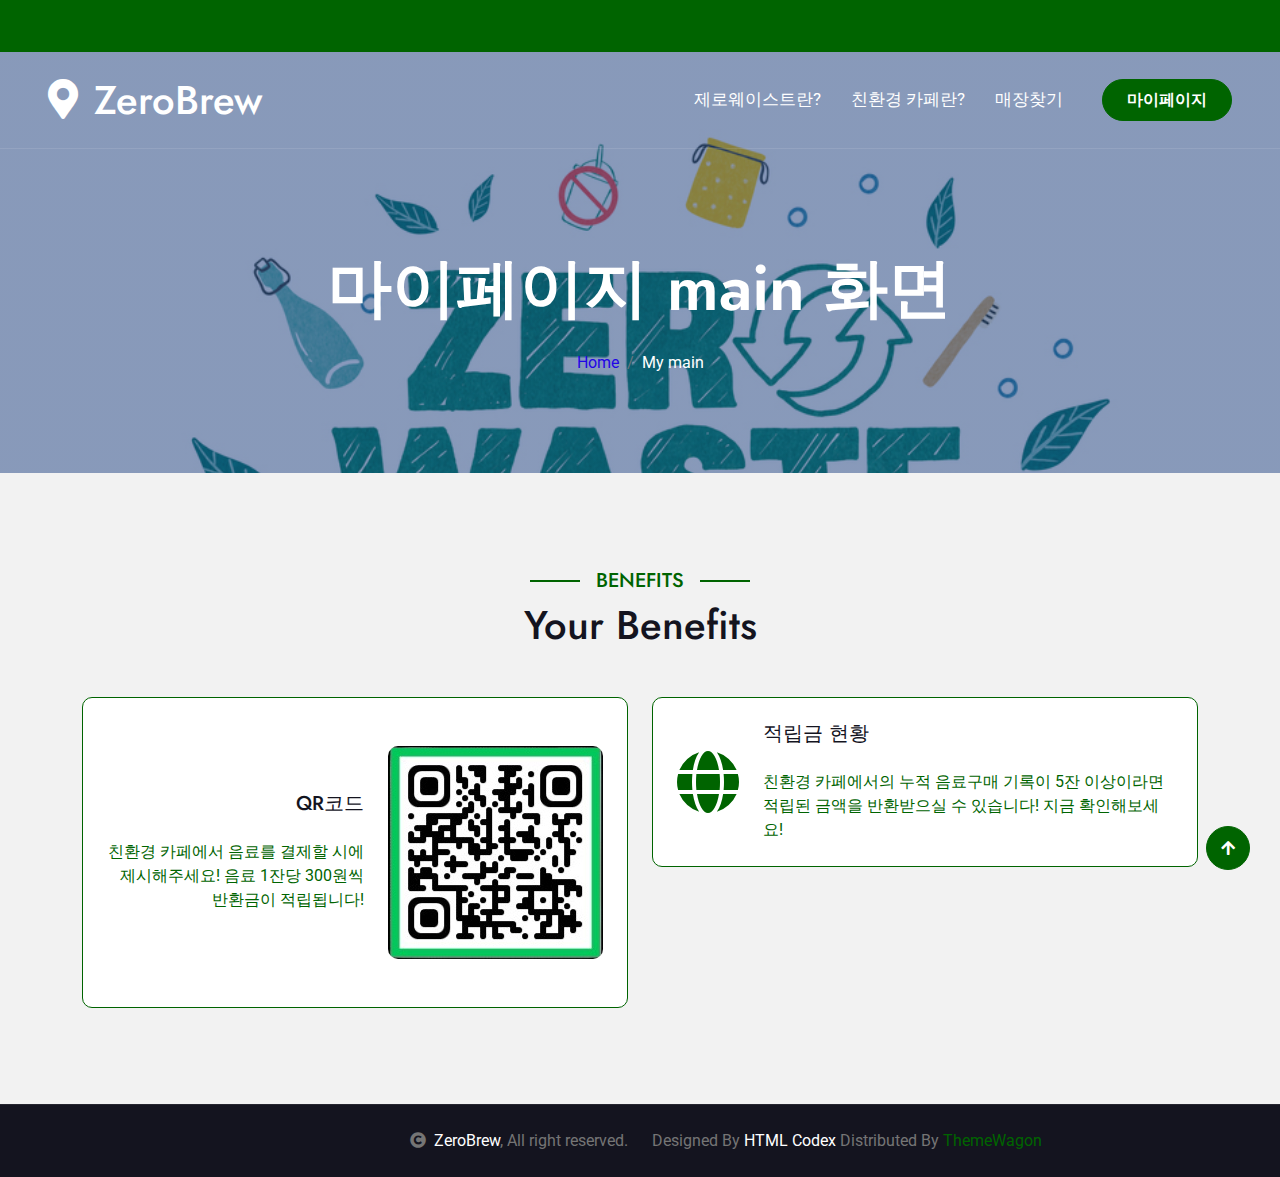
<file: services.html>
<!DOCTYPE html>
<html lang="en">

    <head>
        <meta charset="utf-8">
        <title>ZeroBrew - mypage</title>
        <meta content="width=device-width, initial-scale=1.0" name="viewport">
        <meta content="" name="keywords">
        <meta content="" name="description">

        <!-- Google Web Fonts -->
        <link rel="preconnect" href="https://fonts.googleapis.com">
        <link rel="preconnect" href="https://fonts.gstatic.com" crossorigin>
        <link href="https://fonts.googleapis.com/css2?family=Jost:wght@500;600&family=Roboto&display=swap" rel="stylesheet"> 

        <!-- Icon Font Stylesheet -->
        <link rel="stylesheet" href="https://use.fontawesome.com/releases/v5.15.4/css/all.css"/>
        <link href="https://cdn.jsdelivr.net/npm/bootstrap-icons@1.4.1/font/bootstrap-icons.css" rel="stylesheet">

        <!-- Libraries Stylesheet -->
        <link href="lib/owlcarousel/assets/owl.carousel.min.css" rel="stylesheet">
        <link href="lib/lightbox/css/lightbox.min.css" rel="stylesheet">


        <!-- Customized Bootstrap Stylesheet -->
        <link href="css/bootstrap.min.css" rel="stylesheet">

        <!-- Template Stylesheet -->
        <link href="css/style.css" rel="stylesheet">
    </head>

    <body>

        <!-- Spinner Start -->
        <div id="spinner" class="show bg-white position-fixed translate-middle w-100 vh-100 top-50 start-50 d-flex align-items-center justify-content-center">
            <div class="spinner-border text-primary" style="width: 3rem; height: 3rem;" role="status">
                <span class="sr-only">Loading...</span>
            </div>
        </div>
        <!-- Spinner End -->

        <!-- Topbar Start -->
        <div class="container-fluid bg-primary px-5 d-none d-lg-block">
            <div class="row gx-0">
                <div class="col-lg-8 text-center text-lg-start mb-2 mb-lg-0">
                    <div class="d-inline-flex align-items-center" style="height: 45px;">
                        <!-- <a class="btn btn-sm btn-outline-light btn-sm-square rounded-circle me-2" href=""><i class="fab fa-twitter fw-normal"></i></a>
                        <a class="btn btn-sm btn-outline-light btn-sm-square rounded-circle me-2" href=""><i class="fab fa-facebook-f fw-normal"></i></a>
                        <a class="btn btn-sm btn-outline-light btn-sm-square rounded-circle me-2" href=""><i class="fab fa-linkedin-in fw-normal"></i></a>
                        <a class="btn btn-sm btn-outline-light btn-sm-square rounded-circle me-2" href=""><i class="fab fa-instagram fw-normal"></i></a>
                        <a class="btn btn-sm btn-outline-light btn-sm-square rounded-circle" href=""><i class="fab fa-youtube fw-normal"></i></a> -->
                    </div>
                </div>
                <div class="col-lg-4 text-center text-lg-end">
                    <div class="d-inline-flex align-items-center" style="height: 45px;">
                    </div>
                </div>
            </div>
        </div>
        <!-- Topbar End -->

        <!-- Navbar & Hero Start -->
        <div class="container-fluid position-relative p-0">
            <nav class="navbar navbar-expand-lg navbar-light px-4 px-lg-5 py-3 py-lg-0">
                <a href="index.html" class="navbar-brand p-0">
                    <h1 class="m-0"><i class="fa fa-map-marker-alt me-3"></i>ZeroBrew</h1>
                    <!-- <img src="img/logo.png" alt="Logo"> -->
                </a>
                <button class="navbar-toggler" type="button" data-bs-toggle="collapse" data-bs-target="#navbarCollapse">
                    <span class="fa fa-bars"></span>
                </button>
                <div class="collapse navbar-collapse" id="navbarCollapse">
                    <div class="navbar-nav ms-auto py-0">
                        <!-- <a href="index.html" class="nav-item nav-link">Home</a> -->
                        <a href="about1ZeroWaste.html" class="nav-item nav-link">제로웨이스트란?</a>
                        <a href="about2CHKcafe.html" class="nav-item nav-link">친환경 카페란?</a>
                        <!-- <a href="services.html" class="nav-item nav-link active">Services</a> -->
                        <a href="searchCafe.html" class="nav-item nav-link">매장찾기</a>
                    </div>
                    <a href="login.html" class="btn btn-primary rounded-pill py-2 px-4 ms-lg-4">마이페이지</a>
                </div>
            </nav>
        </div>
        <!-- Navbar & Hero End -->

        <!-- Header Start -->
        <div class="container-fluid bg-breadcrumb">
            <div class="container text-center py-5" style="max-width: 900px;">
                <h3 class="text-white display-3 mb-4">마이페이지 main 화면</h1>
                <ol class="breadcrumb justify-content-center mb-0">
                    <li class="breadcrumb-item"><a href="index.html">Home</a></li>
                    <!-- <li class="breadcrumb-item"><a href="#">Pages</a></li> -->
                    <li class="breadcrumb-item active text-white">My main</li>
                </ol>    
            </div>
        </div>
        <!-- Header End -->

        <!-- Services Start -->
        <div class="container-fluid bg-light service py-5">
            <div class="container py-5">
                <div class="mx-auto text-center mb-5" style="max-width: 900px;">
                    <h5 class="section-title px-3">Benefits</h5>
                    <h1 class="mb-0">Your Benefits</h1>
                </div>
                <div class="row g-4">
                    <div class="col-lg-6">
                        <div class="row g-4">
                            <div class="col-12">
                                <div class="service-content-inner d-flex align-items-center bg-white border border-primary rounded p-4 pe-0">
                                    <div class="service-content text-end">
                                        <a href="#">
                                            <h5 class="mb-4">QR코드</h5>
                                            <p class="mb-0">친환경 카페에서 음료를 결제할 시에 제시해주세요! 음료 1잔당 300원씩 반환금이 적립됩니다!
                                            </p>
                                        </a>
                                    </div>
                                    <div class="service-icon p-4">
                                        <!-- <i class="fa fa-globe fa-4x text-primary"></i> -->
                                        <i i class="#"><img src="img/useQR.png" style="border-radius: 10px;"></i>
                                    </div>
                                </div>
                            </div>
                        </div>
                    </div>
                    <div class="col-lg-6">
                        <div class="row g-4">
                            <div class="col-12">
                                <div class="service-content-inner d-flex align-items-center bg-white border border-primary rounded p-4 ps-0">
                                    <div class="service-icon p-4">
                                        <i class="fa fa-globe fa-4x text-primary"></i>
                                    </div>
                                    <div class="service-content">
                                        <a href="coming.html">
                                            <h5 class="mb-4">적립금 현황</h5>
                                            <p class="mb-0"> 친환경 카페에서의 누적 음료구매 기록이 5잔 이상이라면 적립된 금액을 반환받으실 수 있습니다! 지금 확인해보세요!
                                            </p>
                                        </a>
                                    </div>
                                </div>
                            </div>
                        </div>
                    </div>
                </div>
            </div>
        </div>
        <!-- Services End -->
        
        <!-- Copyright Start -->
        <div class="container-fluid copyright text-body py-4">
            <div class="container">
                <div class="row g-4 align-items-center">
                    <div class="col-md-6 text-center text-md-end mb-md-0">
                        <i class="fas fa-copyright me-2"></i><a class="text-white" href="#">ZeroBrew</a>, All right reserved.
                    </div>
                    <div class="col-md-6 text-center text-md-start">
                        <!--/*** This template is free as long as you keep the below author’s credit link/attribution link/backlink. ***/-->
                        <!--/*** If you'd like to use the template without the below author’s credit link/attribution link/backlink, ***/-->
                        <!--/*** you can purchase the Credit Removal License from "https://htmlcodex.com/credit-removal". ***/-->
                        Designed By <a class="text-white" href="https://htmlcodex.com">HTML Codex</a> Distributed By <a href="https://themewagon.com">ThemeWagon</a>
                    </div>
                    </div>
                </div>
            </div>
        </div>
        <!-- Copyright End -->

        <!-- Back to Top -->
        <a href="#" class="btn btn-primary btn-primary-outline-0 btn-md-square back-to-top"><i class="fa fa-arrow-up"></i></a>   

        
        <!-- JavaScript Libraries -->
        <script src="https://ajax.googleapis.com/ajax/libs/jquery/3.6.4/jquery.min.js"></script>
        <script src="https://cdn.jsdelivr.net/npm/bootstrap@5.0.0/dist/js/bootstrap.bundle.min.js"></script>
        <script src="lib/easing/easing.min.js"></script>
        <script src="lib/waypoints/waypoints.min.js"></script>
        <script src="lib/owlcarousel/owl.carousel.min.js"></script>
        <script src="lib/lightbox/js/lightbox.min.js"></script>
        

        <!-- Template Javascript -->
        <script src="js/main.js"></script>
    </body>

</html>
</file>
<file: css/style.css>
/*** Spinner Start ***/
/*** Spinner ***/
#spinner {
    opacity: 0;
    visibility: hidden;
    transition: opacity .5s ease-out, visibility 0s linear .5s;
    z-index: 99999;
}

#spinner.show {
    transition: opacity .5s ease-out, visibility 0s linear 0s;
    visibility: visible;
    opacity: 1;
}
/*** Spinner End ***/

.back-to-top {
    position: fixed;
    right: 30px;
    bottom: 30px;
    display: flex;
    width: 45px;
    height: 45px;
    align-items: center;
    justify-content: center;
    transition: 0.5s;
    z-index: 99;
}

/*** Button Start ***/
.btn {
    font-weight: 600;
    transition: .5s;
}

.btn-square {
    width: 32px;
    height: 32px;
}

.btn-sm-square {
    width: 34px;
    height: 34px;
}

.btn-md-square {
    width: 44px;
    height: 44px;
}

.btn-lg-square {
    width: 56px;
    height: 56px;
}

.btn-square,
.btn-sm-square,
.btn-md-square,
.btn-lg-square {
    padding: 0;
    display: flex;
    align-items: center;
    justify-content: center;
    font-weight: normal;
    border-radius: 50%;
}

.btn.btn-primary {
    box-shadow: inset 0 0 0 0 var(--bs-primary);
}

.btn.btn-primary:hover {
    box-shadow: inset 300px 0 0 0 var(--bs-light) !important;
    color: var(--bs-primary) !important;
}

.btn.btn-light {
    box-shadow: inset 0 0 0 0 var(--bs-primary);
}

.btn.btn-light:hover {
    box-shadow: inset 300px 0 0 0 var(--bs-primary);
    color: var(--bs-light) !important;
}

.btn-hover {
    transition: 0.5s;
}

.btn-hover:hover {
    color: var(--bs-secondary) !important;
}

/*** Section Title Start ***/
.section-title {
    position: relative;
    display: inline-block;
    text-transform: uppercase;
    color: var(--bs-primary);
}

.section-title::before {
    content: "";
    width: 50px;
    position: absolute;
    top: 50%;
    right: 0;
    transform: translateY(-50%);
    margin-right: -50px;
    border: 1px solid var(--bs-primary) !important;
}

.section-title::after {
    content: "";
    width: 50px;
    position: absolute;
    top: 50%;
    left: 0;
    transform: translateY(-50%);
    margin-left: -50px;
    border: 1px solid var(--bs-primary) !important;
}


/*** Topbar Start ***/
.fixed-top .container {
    transition: 0.5s;
}

.topbar {
    padding: 2px 10px 2px 20px;
    background: var(--bs-primary) !important;
}

.topbar a,
.topbar a i {
    transition: 0.5s;
}

.topbar a:hover,
.topbar a i:hover {
    color: var(--bs-secondary) !important;
}


@media (max-width: 768px) {
    .topbar {
        display: none;    
    }
}
/*** Topbar End ***/


/*** Navbar ***/
.navbar-light .navbar-nav .nav-link {
    font-family: 'Roboto', sans-serif;
    position: relative;
    padding: 35px 15px;
    color: var(--bs-white) !important;
    font-size: 17px;
    font-weight: 400;
    outline: none;
    transition: .5s;
}

.sticky-top.navbar-light .navbar-nav .nav-link {
    padding: 20px 15px;
    color: var(--bs-dark) !important;
}

.navbar-light .navbar-nav .nav-link:hover,
.navbar-light .navbar-nav .nav-link.active {
    color: var(--bs-white) !important;
}

.navbar-light .navbar-brand h1 {
    color: var(--bs-white);
}

.sticky-top.navbar-light .navbar-brand h1 {
    color: var(--bs-primary);
}

.navbar-light .navbar-brand img {
    max-height: 60px;
    transition: .5s;
}

.sticky-top.navbar-light .navbar-brand img {
    max-height: 45px;
}

.navbar .dropdown-toggle::after {
    border: none;
    content: "\f107";
    font-family: "Font Awesome 5 Free";
    font-weight: 900;
    vertical-align: middle;
    margin-left: 8px;
}

@media (min-width: 1200px) {
    .navbar .nav-item .dropdown-menu {
        display: block;
        visibility: hidden;
        top: 100%;
        transform: rotateX(-75deg);
        transform-origin: 0% 0%;
        border: 0;
        border-radius: 10px;
        transition: .5s;
        opacity: 0;
    }
}

.dropdown .dropdown-menu a:hover {
    background: var(--bs-primary);
    color: var(--bs-white);
}

.navbar .nav-item:hover .dropdown-menu {
    transform: rotateX(0deg);
    visibility: visible;
    background: var(--bs-light);
    transition: .5s;
    opacity: 1;
}

@media (max-width: 991.98px) {
    .sticky-top.navbar-light {
        position: relative;
        background: var(--bs-white);
    }

    .navbar-light .navbar-brand h1 {
        color: var(--bs-primary);
    }

    .navbar.navbar-expand-lg .navbar-toggler {
        padding: 10px 20px;
        border: 1px solid var(--bs-primary);
        color: var(--bs-primary);
    }

    .navbar-light .navbar-collapse {
        margin-top: 15px;
        border-top: 1px solid #DDDDDD;
    }

    .navbar-light .navbar-nav .nav-link,
    .sticky-top.navbar-light .navbar-nav .nav-link {
        padding: 10px 0;
        color: var(--bs-dark) !important;
    }

    .navbar-light .navbar-nav .nav-link:hover,
    .navbar-light .navbar-nav .nav-link.active  {
        color: var(--bs-primary) !important;
    }

    .navbar-light .navbar-brand img {
        max-height: 45px;
    }
}

@media (min-width: 992px) {
    .navbar-light {
        position: absolute;
        width: 100%;
        top: 0;
        left: 0;
        border-bottom: 1px solid rgba(255, 255, 255, .1);
        z-index: 999;
    }
    
    .sticky-top.navbar-light {
        position: fixed;
        background: var(--bs-light);
    }

    .navbar-light .navbar-nav .nav-link::before {
        position: absolute;
        content: "";
        width: 100%;
        height: 0;
        bottom: -1px;
        left: 0;
        background: var(--bs-primary);
        transition: .5s;
        z-index: -1;
    }

    .navbar-light .navbar-nav .nav-link:hover::before,
    .navbar-light .navbar-nav .nav-link.active::before {
        height: calc(100% + 1px);
        left: 1px;
    }

    .navbar-light .navbar-nav .nav-link.nav-contact::before {
        display: none;
    }
}

/*** Carousel Hero Header Start ***/
.carousel-header .carousel-control-prev,
.carousel-header .carousel-control-next {
    background: transparent;
}

.carousel-header .carousel-control-prev .carousel-control-prev-icon {
    position: absolute;
    top: 50%;
    left: 0;
    transform: translateY(-50%);
    padding: 25px 30px;
    border-top-left-radius: 0;
    border-top-right-radius: 50px;
    border-bottom-left-radius: 0;
    border-bottom-right-radius: 50px;
    background-size: 60% 60%;
}

.carousel-header .carousel-control-next .carousel-control-next-icon {
    position: absolute;
    top: 50%;
    right: 0;
    transform: translateY(-50%);
    padding: 25px 30px;
    border-top-left-radius: 50px;
    border-top-right-radius: 0;
    border-bottom-left-radius: 50px;
    border-bottom-right-radius: 0;
    background-size: 60% 60%;

}

.carousel-header .carousel .carousel-indicators li,
.carousel-header .carousel .carousel-indicators li,
.carousel-header .carousel .carousel-indicators li {
    opacity: 0;
}

.carousel-header .carousel-inner .carousel-item {
    position: relative;
    min-height: 100vh 
}

.carousel-header .carousel-inner .carousel-item img {
    position: absolute;
    width: 100%;
    height: 100%;
    object-fit: cover;
}

.carousel-header .carousel-inner .carousel-item .carousel-caption  {
    position: absolute;
    width: 100%;
    height: 100%;
    top: 0;
    left: 0;
    padding-top: 60px;
    display: flex;
    align-items: center;
    justify-content: center;
    text-align: center;
    background: linear-gradient(rgba(0, 0, 0, .5), rgba(0, 0, 0, 0.5));
    background-size: cover;
}

@media (max-width: 768px) {
    .carousel-header .carousel-inner .carousel-item img,
    .carousel-header .carousel-inner .carousel-item .carousel-caption {
        height: 700px;
        margin-top: -100px;
    }

    .carousel-header {
        height: 700px !important;
    }

    .carousel-header .carousel-control-prev .carousel-control-prev-icon,
    .carousel-header .carousel-control-next .carousel-control-next-icon {
        opacity: 0;
    }
    
    .search-bar {
        margin-top: -100px;
        transition: 0.5s;
    }
}
/*** Carousel Hero Header End ***/


/*** Single Page Hero Header Start ***/
.bg-breadcrumb {
    background: linear-gradient(rgba(19, 53, 123, 0.5), rgba(19, 53, 123, 0.5)), url(../img/ZEROWASTEimg2.jpg);
    background-position: center center;
    background-repeat: no-repeat;
    background-size: cover;
    background-attachment: fixed;
    padding: 150px 0 50px 0;
}

.bg-breadcrumb .breadcrumb-item a {
    color: var(--bs-secondary) !important;
}
/*** Single Page Hero Header End ***/


/*** About Start ***/
.about .container .section-about-title {
    position: relative;
    display: inline-block;
    text-transform: uppercase;
    color: var(--bs-primary);
}

.about .container .section-about-title::before {
    content: "";
    width: 50px;
    position: absolute;
    top: 50%;
    right: 0;
    transform: translateY(-50%);
    margin-right: -50px;
    border: 1px solid var(--bs-primary) !important;
}
/*** About End ***/


/*** Services Start ***/
.service .service-content-inner {
    transition: 0.5s;
}
.service .service-content-inner:hover {
    position: relative;
    background: var(--bs-primary) !important;
}

.service .service-content-inner .service-content h5,
.service .service-content-inner .service-content p,
.service .service-content-inner .service-icon i {
    transition: 0.5s;
}

.service .service-content-inner:hover .service-content h5,
.service .service-content-inner:hover .service-content p,
.service .service-content-inner:hover .service-icon i {
    color: var(--bs-white) !important;
}
/*** Service End ***/


/*** Destination Start ***/
.destination .tab-class .tab-content .tab-pane .destination-img {
    position: relative;
    overflow: hidden;
    border-radius: 10px;
    z-index: 1;
}

.destination .tab-class .tab-content .tab-pane .destination-img .destination-overlay {
    position: absolute;
    bottom: -100%;
    left: 0;
    z-index: 3;
    transition: 0.5s;
}

.destination .tab-class .tab-content .tab-pane .destination-img .search-icon {
    position: absolute;
    width: 100%;
    height: 100%;
    top: 0;
    right: 0;
    display: flex;
    justify-content: end;
    padding: 20px 20px 0 0;
    background: rgba(0, 0, 0, 0.1);
    border-radius: 10px;
    transition: 0.5s;

}

.destination .tab-class .tab-content .tab-pane .destination-img .search-icon a i {
    opacity: 0;
    transition: 0.5s;
}

.destination .tab-class .nav-item {
    padding: 0 0 20px 0;
}
.destination .tab-class .nav-item a.active {
    background: var(--bs-primary) !important;
}

.destination .tab-class .nav-item a.active span {
    color: var(--bs-white) !important;
}

.destination .tab-class .tab-content .destination-img:hover .search-icon {
    background: rgba(19, 53, 123, 0.4);
}

.destination .tab-class .tab-content .destination-img:hover .destination-overlay {
    bottom: 0;
}

.destination .tab-class .tab-content .destination-img:hover .search-icon a i {
    opacity: 1;
}

.destination .tab-class .tab-content .destination-img img {
    transition: 0.5s;
}

.destination .tab-class .tab-content .destination-img:hover img {
    transform: scale(1.2);
}
/*** Destination End ***/


/*** Packages Start ***/
.packages .packages-item .packages-img {
    position: relative;
    overflow: hidden;
    transition: 0.5s;
    border-top-right-radius: 10px;
    border-top-left-radius: 10px;
    z-index: 1;
}

.packages .packages-item .packages-img .packages-info {
    background: rgba(0, 0, 0, .3);
}

.packages .packages-item .packages-img .packages-info small,
.packages .packages-item .packages-img .packages-info small i {
    color: var(--bs-white);
    transition: 0.5s;
}

.packages .packages-item .packages-img::after {
    position: absolute;
    content: "";
    width: 0;
    height: 0;
    top: 50%;
    left: 50%;
    transform: translate(-50%, -50%);
    border: 0px solid;
    border-radius: 10px !important;
    visibility: hidden;
    transition: 0.7s;
    z-index: 3;
}

.packages .packages-item .packages-img:hover.packages-img::after {
    width: 100%;
    height: 100%;
    border: 300px solid;
    border-color: rgba(19, 53, 123, 0.6) rgba(19, 53, 123, 0.6) rgba(19, 53, 123, 0.6) rgba(19, 53, 123, 0.6);
    visibility: visible;
}

.packages .packages-item .packages-img small,
.packages .packages-item .packages-img small i {
    transition: 0.5s;
}

.packages .packages-item .packages-img:hover small,
.packages .packages-item .packages-img:hover small i {
    color: var(--bs-white) !important;

}

.packages .packages-item .packages-img img {
    transition: 0.5s;
}

.packages .packages-item .packages-img:hover img {
    transform: scale(1.3);
}

.packages .packages-item .packages-img .packages-price {
    position: absolute;
    width: 100px; 
    top: 0; 
    left: 50%; 
    transform: translateX(-50%);
    display: inline-block;
    background: var(--bs-primary);
    color: var(--bs-white);
    border-bottom-left-radius: 10px;
    border-bottom-right-radius: 10px; 
    z-index: 5;
}

.packages .packages-carousel {
    position: relative;
}

.packages .packages-carousel .owl-nav .owl-prev {
    position: absolute;
    top: -50px;
    left: 0;
    padding: 5px 30px;
    border: 1px solid var(--bs-primary);
    border-radius: 30px;
    transition: 0.5s;
}

.packages .packages-carousel .owl-nav .owl-next {
    position: absolute;
    top: -50px;
    right: 0;
    padding: 5px 30px;
    border: 1px solid var(--bs-primary);
    border-radius: 30px;
    transition: 0.5s;
}

.packages .packages-carousel .owl-nav .owl-prev i,
.packages .packages-carousel .owl-nav .owl-next i {
    color: var(--bs-primary);
    font-size: 17px;
    transition: 0.5s;
}

.packages .packages-carousel .owl-nav .owl-prev:hover,
.packages .packages-carousel .owl-nav .owl-next:hover {
    background: var(--bs-primary);
}

.packages .packages-carousel .owl-nav .owl-prev:hover i,
.packages .packages-carousel .owl-nav .owl-next:hover i {
    color: var(--bs-white);
}
/*** Packages End ***/


/*** Explore Tour Start ***/
.ExploreTour .tab-class .nav-item {
    padding: 0 0 20px 0;
}
.ExploreTour .tab-class .nav-item a.active {
    background: var(--bs-primary) !important;
}

.ExploreTour .tab-class .nav-item a.active span {
    color: var(--bs-white) !important;
}


/* National Tour Start */
.ExploreTour #NationalTab-1 .national-item {
    position: relative;
    border-radius: 10px;
    overflow: hidden;
}

.ExploreTour #NationalTab-1 .national-item img {
    transition: 0.5s;
}

.ExploreTour #NationalTab-1 .national-item:hover img {
    transform: scale(1.2);
}

.ExploreTour #NationalTab-1 .national-item .national-content {
    position: absolute;
    width: 100%;
    height: 100%;
    top: 0;
    left: 0;
    border-radius: 10px;
    padding: 20px;
    background: rgba(0, 0, 0, .2);
    display: flex;
    align-items: end;
    justify-content: center;
    transition: 0.5s;
}

.ExploreTour #NationalTab-1 .national-item:hover .national-content {
    background: rgba(19, 53, 123, .6);
}

.ExploreTour #NationalTab-1 .national-item .national-plus-icon {
    position: absolute;
    top: 50%;
    left: 50%;
    transform: translate(-50%, -50%);
    transition: 0.5s;
    opacity: 0;
}

.ExploreTour #NationalTab-1 .national-item:hover .national-plus-icon {
    opacity: 1;
}

.ExploreTour #NationalTab-1 .national-item .tour-offer {
    position: absolute;
    top: -1px;
    left: -1px;
    padding: 20px;
    border-top-right-radius: 40px;
    border-top-left-radius: 20px;
    border-bottom-right-radius: 0;
    border-bottom-left-radius: 80px;
    background: var(--bs-primary);
    color: var(--bs-white);
}

/* International Tour Start */
.ExploreTour #InternationalTab-2 .international-item {
    position: relative;
    border-radius: 10px;
    overflow: hidden;
}

.ExploreTour #InternationalTab-2 .international-item img {
    transition: 0.5s;
}

.ExploreTour #InternationalTab-2 .international-item:hover img {
    transform: scale(1.2);
}

.ExploreTour #InternationalTab-2 .international-item .tour-offer {
    position: absolute;
    top: -1px;
    left: -1px;
    padding: 20px;
    border-top-right-radius: 30px;
    border-top-left-radius: 20px;
    border-bottom-right-radius: 0;
    border-bottom-left-radius: 80px;
    background: var(--bs-primary);
    color: var(--bs-white);
}

.ExploreTour #InternationalTab-2 .international-item .international-content {
    position: absolute;
    width: 100%;
    height: 100%;
    top: 0;
    left: 0;
    border-radius: 10px;
    padding: 20px;
    background: rgba(0, 0, 0, .3);
    display: flex;
    align-items: end;
    justify-content: center;
    transition: 0.5s;
}

.ExploreTour #InternationalTab-2 .international-item:hover .international-content {
    background: rgba(19, 53, 123, .6);
}

.ExploreTour #InternationalTab-2 .international-item .international-content .international-info a {
    font-size: 14px;
}

.ExploreTour #InternationalTab-2 .international-item .international-plus-icon {
    position: absolute;
    top: 50%;
    left: 50%;
    transform: translate(-50%, -50%);
    transition: 0.5s;
    opacity: 0;
}

.ExploreTour #InternationalTab-2 .international-item:hover .international-plus-icon {
    opacity: 1;
}

/* carousel Start */
.ExploreTour #InternationalTab-2 .InternationalTour-carousel .international-item {
    position: relative;
    overflow: hidden;
}

.ExploreTour #InternationalTab-2 .InternationalTour-carousel .owl-dots {
    margin-top: 30px;
    display: flex;
    align-items: center;
    justify-content: center;
}

.ExploreTour #InternationalTab-2 .InternationalTour-carousel .owl-dot {
    position: relative;
    display: inline-block;
    margin: 0 5px;
    width: 15px;
    height: 15px;
    background: var(--bs-light);
    border: 1px solid var(--bs-primary);
    border-radius: 10px;
    transition: 0.5s;
}

.ExploreTour #InternationalTab-2 .InternationalTour-carousel .owl-dot.active {
    width: 40px;
    background: var(--bs-primary);
}
/*** Explore Tour End ***/


/*** Gallery Start ***/
.gallery .gallery-item {
    position: relative;
    overflow: hidden;
    border-radius: 10px;
}

.gallery .gallery-item img {
    min-height: 300px;
    object-fit: cover;
}

.gallery .gallery-item .gallery-content {
    position: absolute;
    width: 100%;
    height: 100%;
    bottom: 0;
    left: 0;
    padding: 15px;
    background: rgba(0, 0, 0, 0.3);
    border-radius: 10px;
    display: flex;
    flex-direction: column;
    justify-content: end;
    transition: 0.5s;
}

.gallery .gallery-item .gallery-content .gallery-info {
    position: relative;
    margin-bottom: -100%;
    opacity: 0;
    transition: 0.5s;
}

.gallery .gallery-item .gallery-plus-icon {
    position: absolute;
    top: 50%;
    left: 50%;
    transform: translate(-50%, -50%);
    transition: 0.5s;
    opacity: 0;
}

.gallery .gallery-item:hover .gallery-content .gallery-info,
.gallery .gallery-item:hover .gallery-plus-icon {
   opacity: 1;
   margin: 0;
}

.gallery .gallery-item img {
    transition: 0.5s;
}

.gallery .gallery-item:hover img {
    transform: scale(1.2);
}

.gallery .gallery-item:hover .gallery-content {
    background: rgba(19, 53, 123, 0.8);
}

.gallery .tab-class .nav-item {
    padding: 0 0 20px 0;
}
.gallery .tab-class .nav-item a.active {
    background: var(--bs-primary) !important;
}

.gallery .tab-class .nav-item a.active span {
    color: var(--bs-white) !important;
}

/*** Gallery End ***/

/*** Tour Booking Start ***/
.booking {
    background: linear-gradient(rgba(19, 53, 123, .8), rgba(19, 53, 123, .8)), url(../img/tour-booking-bg.jpg);
    background-position: center center;
    background-repeat: no-repeat;
    background-size: cover;
    background-attachment: fixed;
    
}


.booking .container .section-booking-title {
    position: relative;
    display: inline-block;
    text-transform: uppercase;
    color: var(--bs-white);
}

.booking .container .section-booking-title::before {
    content: "";
    width: 50px;
    position: absolute;
    top: 50%;
    right: 0;
    transform: translateY(-50%);
    margin-right: -50px;
    border: 1px solid var(--bs-white) !important;
}

.booking .container form .btn.btn-primary {
    box-shadow: inset 0 0 0 0 var(--bs-primary);
}

.booking .container form .btn.btn-primary:hover {
    box-shadow: inset 800px 0 0 0 var(--bs-light) !important;
    color: var(--bs-primary) !important;
}



/*** Tour Booking end ***/

/*** Travel Guide Start ***/
.guide .guide-item .guide-img {
    position: relative;
}

.guide .guide-item .guide-img .guide-icon {
    position: absolute;
    bottom: 0; 
    left: 50%; 
    transform: translate(-50%, -50%);
    margin-bottom: -50px;
    display: flex;
    justify-content: center;
    border: 1px solid var(--bs-primary);
    background: var(--bs-light);
    z-index: 9;
}

.guide .guide-item .guide-img .guide-img-efects {
    position: relative;
    overflow: hidden;
    border-top-right-radius: 10px;
    border-top-left-radius: 10px;
}

.guide .guide-item .guide-img .guide-img-efects::after {
    content: "";
    width: 100%;
    height: 0;
    position: absolute;
    top: 0;
    left: 0;
    transition: 0.5s;
}

.guide .guide-item:hover .guide-img-efects::after {
    height: 100%;
    border-top-right-radius: 10px;
    border-top-left-radius: 10px;
    background: rgba(19, 53, 123, .5);
}

.guide .guide-item .guide-img-efects img {
    transition: 0.5s;
}
.guide .guide-item:hover .guide-img-efects img {
    transform: scale(1.1);
}

.guide .guide-item .guide-title {
    position: relative;
    background: var(--bs-light);
    transition: 0.5s;
}

.guide .guide-item .guide-title::after {
    content: "";
    width: 100%;
    height: 0;
    position: absolute;
    bottom: 0;
    left: 0;
    border-bottom-right-radius: 10px;
    border-bottom-left-radius: 10px;
    transition: 0.5s;
}

.guide .guide-item:hover .guide-title::after {
    height: 100%;
    background: var(--bs-primary) !important;
    color: var(--bs-white);
}

.guide .guide-item .guide-title .guide-title-inner,
.guide .guide-item:hover .guide-title .guide-title-inner h4 {
    transition: 0.5s;
}

.guide .guide-item:hover .guide-title .guide-title-inner {
    position: relative;
    color: var(--bs-white) !important;
    z-index: 2;
}

.guide .guide-item:hover .guide-title .guide-title-inner h4 {
    color: var(--bs-white);
}
/*** Travel Guide End ***/


/*** Blog Start ***/
.blog .blog-item .blog-img {
    position: relative;
}

.blog .blog-item .blog-img .blog-info {
    position: absolute;
    width: 100%;
    left: 0;
    bottom: 0;
    display: flex;
    background: rgba(255, 255, 255, .2);
    color: var(--bs-white);
}

.blog .blog-item .blog-img .blog-img-inner {
    position: relative;
    border-top-right-radius: 10px;
    border-top-left-radius: 10px;
}

.blog .blog-item .blog-img .blog-img-inner .blog-icon {
    position: absolute;
    width: 100%;
    height: 0;
    top: 50%;
    left: 50%;
    transform: translate(-50%, -50%);
    border-top-right-radius: 10px;
    border-top-left-radius: 10px;
    display: flex;
    align-items: center;
    justify-content: center;
    transition: 0.5s;
}

.blog .blog-item .blog-img .blog-img-inner .blog-icon a {
    display: flex;
    align-items: center;
    justify-content: center;
    opacity: 0;
    transition: 0.5s;
}

.blog .blog-item .blog-img:hover .blog-img-inner .blog-icon a {
    opacity: 1;
}

.blog .blog-item .blog-img:hover .blog-img-inner .blog-icon {
    height: 100%;
    background: rgba(19, 53, 123, .6);
    opacity: 1;
}

.blog .blog-item .blog-img .blog-img-inner {
    overflow: hidden;
}

.blog .blog-item .blog-img .blog-img-inner img {
    transition: 0.5s;
}

.blog .blog-item .blog-img:hover .blog-img-inner img {
    transform: scale(1.2);
}
/*** Blog End ***/

/*** Testimonial Start ***/
.testimonial .testimonial-carousel {
    position: relative;
}

.testimonial .testimonial-carousel .testimonial-item .testimonial-img {
    position: relative;
    width: 100px; 
    height: 100px; 
    top: 0; left: 50%; 
    transform: translate(-50%, -50%);
    border: 3px solid var(--bs-primary); 
    border-style: dotted;
    border-radius: 50%;
}

.testimonial .testimonial-carousel .owl-dots {
    margin-top: 30px;
    display: flex;
    align-items: center;
    justify-content: center;
}

.testimonial .testimonial-carousel .owl-dot {
    position: relative;
    display: inline-block;
    margin: 0 5px;
    width: 15px;
    height: 15px;
    background: var(--bs-light);
    border: 1px solid var(--bs-primary);
    border-radius: 10px;
    transition: 0.5s;
}

.testimonial .testimonial-carousel .owl-dot.active {
    width: 40px;
    background: var(--bs-primary);
}

.testimonial .testimonial-carousel .owl-nav .owl-prev {
    position: absolute;
    top: -55px;
    left: 0;
    padding: 5px 30px;
    border: 1px solid var(--bs-primary);
    border-radius: 30px;
    transition: 0.5s;
}

.testimonial .testimonial-carousel .owl-nav .owl-next {
    position: absolute;
    top: -55px;
    right: 0;
    padding: 5px 30px;
    border: 1px solid var(--bs-primary);
    border-radius: 30px;
    transition: 0.5s;
}

.testimonial .testimonial-carousel .owl-nav .owl-prev i,
.testimonial .testimonial-carousel .owl-nav .owl-next i {
    color: var(--bs-primary);
    font-size: 17px;
    transition: 0.5s;
}

.testimonial .testimonial-carousel .owl-nav .owl-prev:hover,
.testimonial .testimonial-carousel .owl-nav .owl-next:hover {
    background: var(--bs-primary);
}

.testimonial .testimonial-carousel .owl-nav .owl-prev:hover i,
.testimonial .testimonial-carousel .owl-nav .owl-next:hover i {
    color: var(--bs-white);
}

.testimonial .testimonial-carousel .owl-item.center .testimonial-item .testimonial-comment {
    background: var(--bs-primary) !important;
    color: var(--bs-white);
    transition: 0.5s;
}

.testimonial .testimonial-carousel .owl-item.center .testimonial-item .testimonial-img {
    border: 3px solid var(--bs-white); 
    border-style: dotted;
    transition: 0.5s;
}
/*** Testimonial End ***/

/*** Contact Start ***/
.contact .container form .btn.btn-primary {
    box-shadow: inset 0 0 0 0 var(--bs-primary);
}

.contact .container form .btn.btn-primary:hover {
    box-shadow: inset 1000px 0 0 0 var(--bs-light) !important;
    color: var(--bs-primary) !important;
}
/*** Contact End ***/

/*** Subscribe Start ***/
.subscribe {
    background: linear-gradient(rgba(19, 53, 123, .6), rgba(19, 53, 123, .6)), url(../img/subscribe-img.jpg);
    background-attachment: fixed;
    background-position: center center;
    background-repeat: no-repeat;
    background-size: cover;
}

.subscribe .subscribe-title {
    position: relative;
    display: inline-block;
    text-transform: uppercase;
    color: var(--bs-white);
}

.subscribe .subscribe-title::before {
    content: "";
    width: 50px;
    position: absolute;
    top: 50%;
    right: 0;
    transform: translateY(-50%);
    margin-right: -50px;
    border: 1px solid var(--bs-white) !important;
}

.subscribe .subscribe-title::after {
    content: "";
    width: 50px;
    position: absolute;
    top: 50%;
    left: 0;
    transform: translateY(-50%);
    margin-left: -50px;
    border: 1px solid var(--bs-white) !important;
}
/*** Subscribe End ***/

/*** Footer Start ***/
.footer {
    background: var(--bs-dark);
}
.footer .footer-item a {
    line-height: 30px;
    color: var(--bs-white);
    transition: 0.5s;
}

.footer .footer-item a:hover {
    letter-spacing: 2px;
    color: var(--bs-primary);
}

/*** Footer End ***/

/*** copyright Start ***/
.copyright {
    border-top: 1px solid rgba(255, 255, 255, 0.08);
    background: var(--bs-dark) !important;
}
/*** copyright end ***/
</file>
